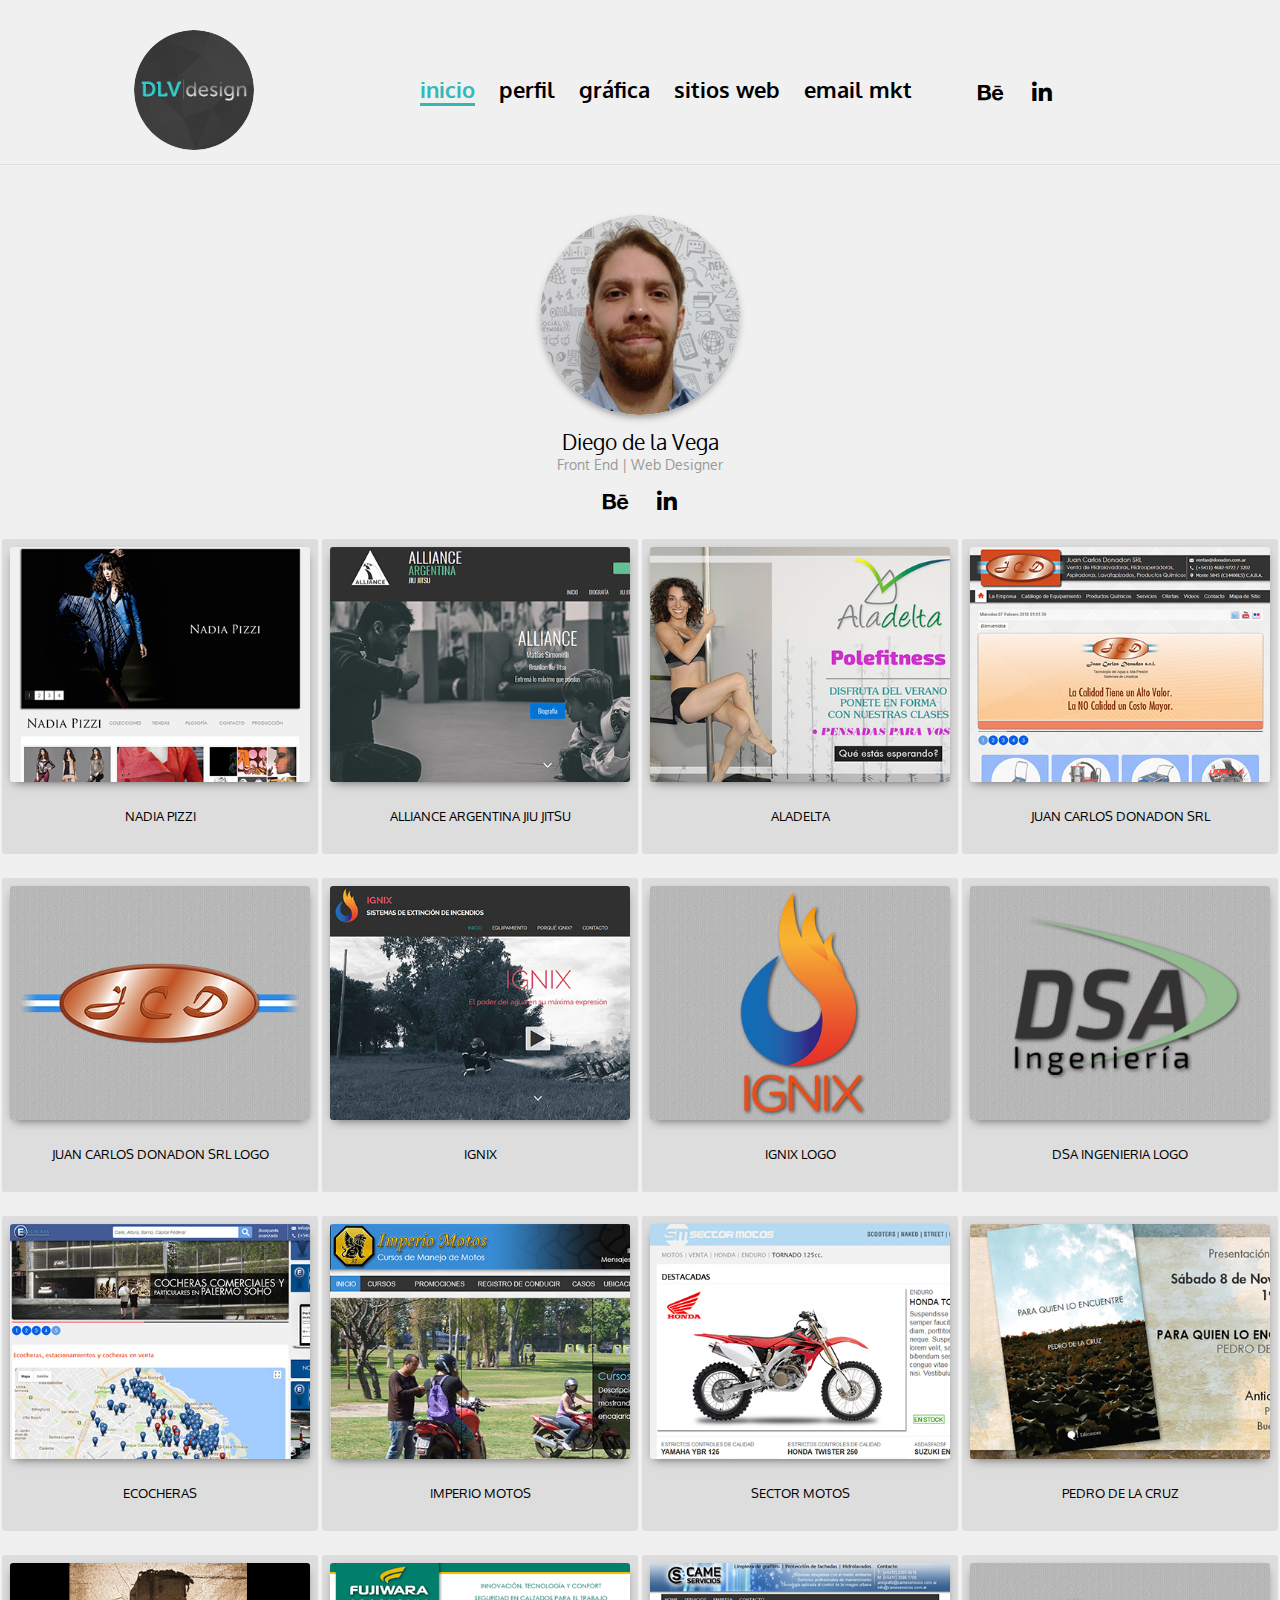
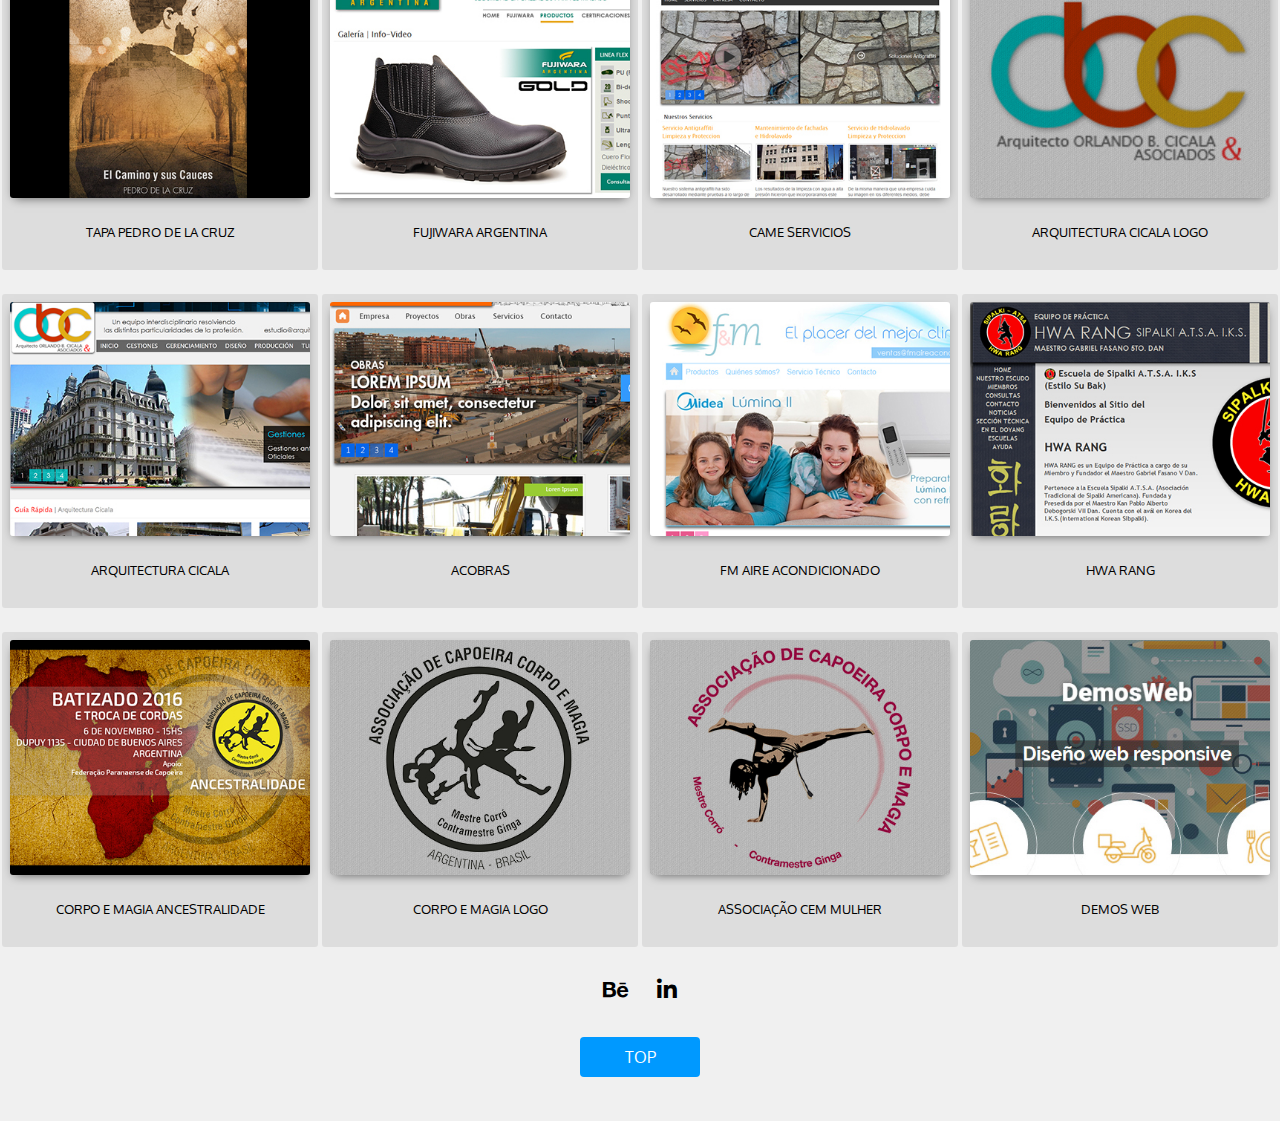
<file: index.html>
<!DOCTYPE html>
<html>
<head>
	<meta charset="UTF-8" />
	<meta http-equiv="X-UA-Compatible" content="IE=edge" />
	<meta name="viewport" content="width=device-width, initial-scale=1, maximum-scale=1, user-scalable=no" />
	<meta name="google-site-verification" content="GDj1SALpbd_qQmhDXfpN1Sfk6cKKY_yDN0EQoZZym9A" />
	<title>DLV | Design</title>
	<link href="https://fonts.googleapis.com/css?family=Open+Sans:400|Oxygen:700" rel="stylesheet" />
	<link href="https://use.fontawesome.com/releases/v5.0.6/css/all.css" rel="stylesheet" />
	<link href="css/styles.css" rel="stylesheet" type="text/css" />
</head>
<body>
<div id="top" class="main-content">
<div class="header">
	<div class="head">
		<h1>
			<a href="index.html">
				<img class="brand" src="images/dlv.design.png" alt="DLV | Design" />
			<span class="invisibilita">
			DLV | Design / Portfolio
		</span>
		</a>
		</h1>
	</div>
<div class="menu-block">
	<ul class="menu">
		<li><a class="active" href="index.html">Inicio</a></li>
		<li><a href="diego-de-la-vega-perfil.html">Perfil</a></li>
		<li><a href="dlv-grafica.html">Gr&aacute;fica</a></li>
		<li><a href="dlv-sitios-web.html">Sitios Web</a></li>
		<li><a href="dlv-email-marketing.html">Email MKT</a></li>
	</ul>
	<div class="social">
	<a href="https://www.behance.net/diegodelavegabe"><i class="fab fa-behance"></i></a>
	<a href="https://www.linkedin.com/in/diegodelavegalinkedin/"><i class="fab fa-linkedin-in"></i></a>
</div>
</div>
</div>
  <div class="profile">
    <a class="usr" href="diego-de-la-vega-perfil.html"><img class="userpic" src="images/diego-de-la-vega.jpg" alt="DLV | Design" /></a>
    <h2>Diego de la Vega</h2>
    <h3>Front End | Web Designer</h3>
    <div class="social">
	<a href="https://www.behance.net/diegodelavegabe"><i class="fab fa-behance"></i></a>
	<a href="https://www.linkedin.com/in/diegodelavegalinkedin/"><i class="fab fa-linkedin-in"></i></a>
</div>
  </div>
<div class="pics">
	<span class="pins">
		<img src="images/nadia-pizzi.jpg" alt="DLV | Design" /><br />
	</span>
	<div class="txt">
		<h2><span>Nadia Pizzi</span></h2>
		<p class="outdoor">
			<span>
				<span>Descripci&oacute;n:</span> Dise&ntilde;o y redise&ntilde;o de website, portfolio on-line de dise&ntilde;os de prendas de temporada<br />
				<span>Lenguajes:</span> php, xhtml strict, css, javascript<br />
				<span>Plataforma:</span> web, crossbrowser<br />
			</span>
			<br />
			<strong>
				# Nadia Pizzi #Fashion #Moda #Trends
			</strong>
			<br />
			<span class="vmas">
				<a href="#">
					<span>
						Ver m&aacute;s
						<i class="fas fa-link"></i></span>
				</a>
			</span>
		</p>
	</div>
</div>
<div class="pics">
	<span class="pins">
		<img src="images/alliance-argentina.jpg" alt="DLV | Design" /><br />
	</span>
	<div class="txt">
		<h2><span>Alliance Argentina Jiu Jitsu</span></h2>
		<p class="outdoor">
			<span>
				<span>Descripci&oacute;n:</span> Dise&ntilde;o de website, portfolio, gr&aacute;fica, banners<br />
				<span>Lenguajes:</span> php, html5, sass, scss, css, bootstrap4, javascript<br />
				<span>Plataforma:</span> web, crossbrowser, pdf, preview, mockups<br />
			</span>
			<br />
			<strong>
				#Alliance Argentina Jiu Jitsu #Alliance Team BJJ #Jiu Jitsu #Artes Marciales #Bootstrap #Responsive
			</strong>
			<br />
			<span class="vmas">
				<a href="#">
					<span>
						Ver m&aacute;s
						<i class="fas fa-link"></i></span>
				</a>
			</span>
		</p>
	</div>
</div>
<div class="pics">
	<span class="pins">
		<img src="images/aladelta.jpg" alt="DLV | Design" /><br />
	</span>
	<div class="txt">
		<h2><span>Aladelta</span></h2>
	</div>
</div>
<div class="pics">
	<span class="pins">
		<img src="images/jcd.jpg" alt="DLV | Design" /><br />
	</span>
	<div class="txt">
		<h2><span>Juan Carlos Donadon SRL</span></h2>
	</div>
</div>
<div class="pics">
	<span class="pins">
		<img src="images/jcd-logo.jpg" alt="DLV | Design" /><br />
	</span>
	<div class="txt">
		<h2><span>Juan Carlos Donadon SRL Logo</span></h2>
	</div>
</div>
<div class="pics">
	<span class="pins">
		<img src="images/ignix.jpg" alt="DLV | Design" /><br />
	</span>
	<div class="txt">
		<h2><span>IGNIX</span></h2>
	</div>
</div>
<div class="pics">
	<span class="pins">
		<img src="images/ignix-logo.jpg" alt="DLV | Design" /><br />
	</span>
	<div class="txt">
		<h2><span>IGNIX Logo</span></h2>
	</div>
</div>
<div class="pics">
	<span class="pins">
		<img src="images/dsa-ingenieria.jpg" alt="DLV | Design" /><br />
	</span>
	<div class="txt">
		<h2><span>DSA Ingenieria Logo</span></h2>
	</div>
</div>
<div class="pics">
	<span class="pins">
		<img src="images/ecocheras.jpg" alt="DLV | Design" /><br />
	</span>
	<div class="txt">
		<h2><span>Ecocheras</span></h2>
	</div>
</div>
<div class="pics">
	<span class="pins">
		<img src="images/imperio-motos.jpg" alt="DLV | Design" /><br />
	</span>
	<div class="txt">
		<h2><span>Imperio Motos</span></h2>
	</div>
</div>
<div class="pics">
	<span class="pins">
		<img src="images/solo-motos.jpg" alt="DLV | Design" /><br />
	</span>
	<div class="txt">
		<h2><span>Sector Motos</span></h2>
	</div>
</div>
<div class="pics">
	<span class="pins">
		<img src="images/pedro-de-la-cruz.jpg" alt="DLV | Design" /><br />
	</span>
	<div class="txt">
		<h2><span>Pedro de la Cruz</span></h2>
	</div>
</div>
<div class="pics">
	<span class="pins">
		<img src="images/tapa-pedro-de-la-cruz.jpg" alt="DLV | Design" /><br />
	</span>
	<div class="txt">
		<h2><span>Tapa Pedro de la Cruz</span></h2>
	</div>
</div>
<div class="pics">
	<span class="pins">
		<img src="images/fujiwara.jpg" alt="DLV | Design" /><br />
	</span>
	<div class="txt">
		<h2><span>Fujiwara Argentina</span></h2>
	</div>
</div>
<div class="pics">
	<span class="pins">
		<img src="images/came-servicios.jpg" alt="DLV | Design" /><br />
	</span>
	<div class="txt">
		<h2><span>CAME Servicios</span></h2>
	</div>
</div>
<div class="pics">
	<span class="pins">
		<img src="images/arquitectura-cicala-logo.jpg" alt="DLV | Design" /><br />
	</span>
	<div class="txt">
		<h2><span>Arquitectura Cicala Logo</span></h2>
	</div>
</div>
<div class="pics">
	<span class="pins">
		<img src="images/arquitectura-cicala.jpg" alt="DLV | Design" /><br />
	</span>
	<div class="txt">
		<h2><span>Arquitectura Cicala</span></h2>
	</div>
</div>
<div class="pics">
	<span class="pins">
		<img src="images/acobras.jpg" alt="DLV | Design" /><br />
	</span>
	<div class="txt">
		<h2><span>ACObras</span></h2>
	</div>
</div>
<div class="pics">
	<span class="pins">
		<img src="images/fm-aire-acondicionado.jpg" alt="DLV | Design" /><br />
	</span>
	<div class="txt">
		<h2><span>FM Aire Acondicionado</span></h2>
	</div>
</div>
<div class="pics">
	<span class="pins">
		<img src="images/hwa-rang.jpg" alt="DLV | Design" /><br />
	</span>
	<div class="txt">
		<h2><span>HWA RANG</span></h2>
	</div>
</div>
<div class="pics">
	<span class="pins">
		<img src="images/cem-ancestralidade.jpg" alt="DLV | Design" /><br />
	</span>
	<div class="txt">
		<h2><span>Corpo e Magia Ancestralidade</span></h2>
	</div>
</div>
<div class="pics">
	<span class="pins">
		<img src="images/capoeira-corpo-e-magia.jpg" alt="DLV | Design" /><br />
	</span>
	<div class="txt">
		<h2><span>Corpo e Magia Logo</span></h2>
	</div>
</div>
<div class="pics">
	<span class="pins">
		<img src="images/associacao-cem-mulher.jpg" alt="DLV | Design" /><br />
	</span>
	<div class="txt">
		<h2><span>Associa&ccedil;&atilde;o CEM Mulher</span></h2>
	</div>
</div>
<div class="pics">
	<span class="pins">
		<img src="images/demos-web.jpg" alt="DLV | Design" /><br />
	</span>
	<div class="txt">
		<h2><span>Demos Web</span></h2>
	</div>
</div>
<div class="bloque">
	<div class="social">
		<a href="https://www.behance.net/diegodelavegabe"><i class="fab fa-behance"></i></a>
		<a href="https://www.linkedin.com/in/diegodelavegalinkedin/"><i class="fab fa-linkedin-in"></i></a>
	</div>
</div>
	<div class="top">
    <a href="#top">TOP</a>
  </div>
</div>
<script type="text/javascript" src="js/jquery-3.2.1.min.js"></script>
<script>
//<![CDATA[
// Select all links with hashes
$('a[href*="#"]')
  // Remove links that don't actually link to anything
  .not('[href="#"]')
  .not('[href="#0"]')
  .click(function(event) {
    // On-page links
    if (
      location.pathname.replace(/^\//, '') == this.pathname.replace(/^\//, '')
      &&
      location.hostname == this.hostname
    ) {
      // Figure out element to scroll to
      var target = $(this.hash);
      target = target.length ? target : $('[name=' + this.hash.slice(1) + ']');
      // Does a scroll target exist?
      if (target.length) {
        // Only prevent default if animation is actually gonna happen
        event.preventDefault();
        $('html, body').animate({
          scrollTop: target.offset().top
        }, 1000, function() {
          // Callback after animation
          // Must change focus!
          var $target = $(target);
          $target.focus();
          if ($target.is(":focus")) { // Checking if the target was focused
            return false;
          } else {
            $target.attr('tabindex','-1'); // Adding tabindex for elements not focusable
            $target.focus(); // Set focus again
          };
        });
      }
    }
  });
//]]>
</script>
<!-- Global site tag (gtag.js) - Google Analytics -->
<script async src="https://www.googletagmanager.com/gtag/js?id=UA-6903110-22"></script>
<script>
	window.dataLayer = window.dataLayer || [];
	function gtag(){dataLayer.push(arguments);}
	gtag('js', new Date());

	gtag('config', 'UA-6903110-22');
</script>
<!--
-->
 <script data-prepros-origin-host="localhost" src="http://localhost:7886/__prepros-server__/prepros.js"> </script>
</body>
</html>
</file>
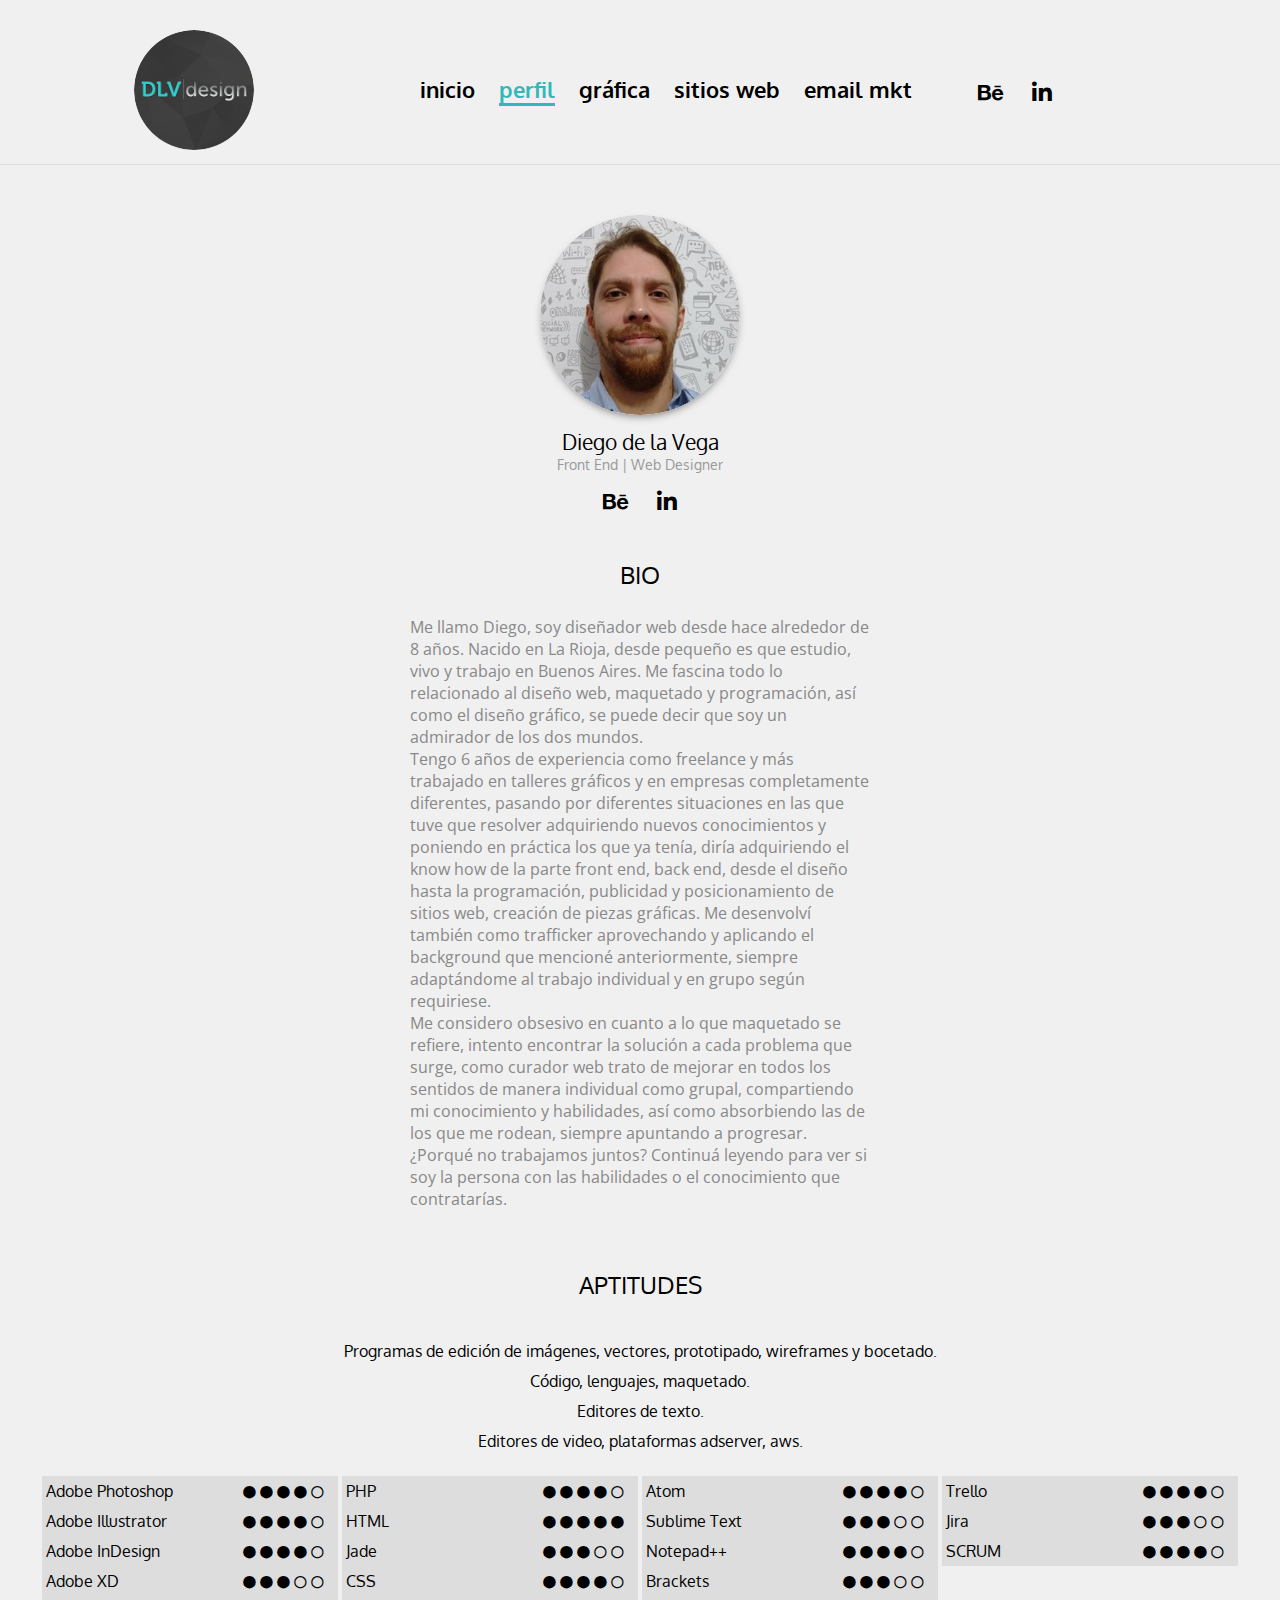
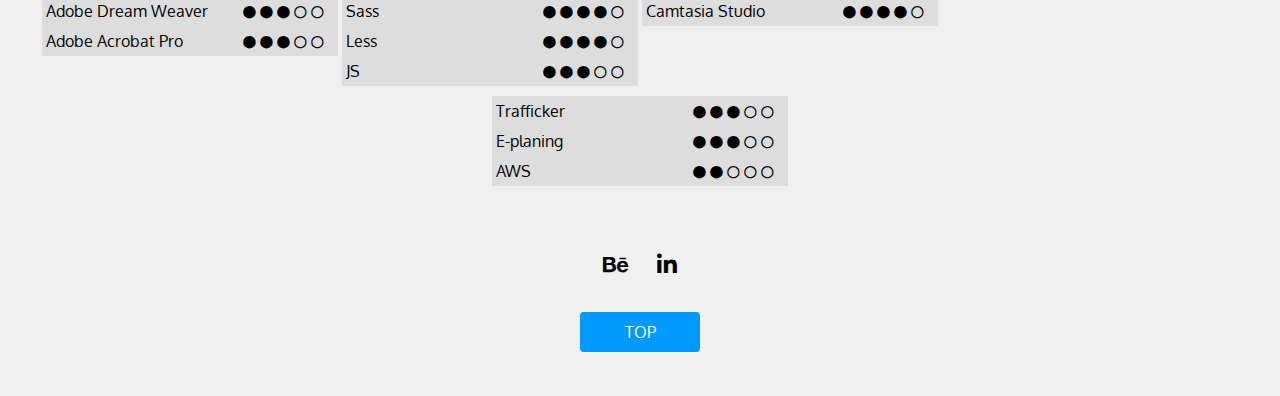
<file: diego-de-la-vega-perfil.html>
<!DOCTYPE html>
<html>
<head>
	<meta charset="UTF-8" />
	<meta http-equiv="X-UA-Compatible" content="IE=edge" />
	<meta name="viewport" content="width=device-width, initial-scale=1, maximum-scale=1, user-scalable=no" />
	<meta name="google-site-verification" content="GDj1SALpbd_qQmhDXfpN1Sfk6cKKY_yDN0EQoZZym9A" />
	<title>DLV | Design</title>
	<link href="https://fonts.googleapis.com/css?family=Open+Sans:400|Oxygen:700" rel="stylesheet" />
	<link href="https://use.fontawesome.com/releases/v5.0.6/css/all.css" rel="stylesheet" />
	<link href="css/styles.css" rel="stylesheet" type="text/css" />
</head>
<body>
  <div id="top" class="main-content">
<div class="header">
	<div class="head">
		<h1>
			<a href="index.html">
				<img class="brand" src="images/dlv.design.png" alt="DLV | Design" />
			<span class="invisibilita">
			DLV | Design / Portfolio
		</span>
		</a>
		</h1>
	</div>
<div class="menu-block">
	<ul class="menu">
		<li><a href="index.html">Inicio</a></li>
		<li><a class="active" href="diego-de-la-vega-perfil.html">Perfil</a></li>
		<li><a href="dlv-grafica.html">Gr&aacute;fica</a></li>
		<li><a href="dlv-sitios-web.html">Sitios Web</a></li>
		<li><a href="dlv-email-marketing.html">Email MKT</a></li>
	</ul>
	<div class="social">
	<a href="https://www.behance.net/diegodelavegabe"><i class="fab fa-behance"></i></a>
	<a href="https://www.linkedin.com/in/diegodelavegalinkedin/"><i class="fab fa-linkedin-in"></i></a>
</div>
</div>
</div>
  <div class="profile">
    <a class="usr" href="diego-de-la-vega-perfil.html"><img class="userpic" src="images/diego-de-la-vega.jpg" alt="DLV | Design" /></a>
    <h2>Diego de la Vega</h2>
    <h3>Front End | Web Designer</h3>
    <div class="social">
	<a href="https://www.behance.net/diegodelavegabe"><i class="fab fa-behance"></i></a>
	<a href="https://www.linkedin.com/in/diegodelavegalinkedin/"><i class="fab fa-linkedin-in"></i></a>
</div>
  </div>

<div class="cv">
	<div class="bio">
		<h2>Bio</h2>
		<p>
			Me llamo Diego, soy dise&ntilde;ador web desde hace alrededor de 8 a&ntilde;os. Nacido en La Rioja, desde peque&ntilde;o es que estudio, vivo y trabajo en Buenos Aires. Me fascina todo lo relacionado al dise&ntilde;o web, maquetado y programaci&oacute;n, as&iacute; como el dise&ntilde;o gr&aacute;fico, se puede decir que soy un admirador de los dos mundos. <br />
			Tengo 6 a&ntilde;os de experiencia como freelance y m&aacute;s trabajado en talleres gr&aacute;ficos y en  empresas completamente diferentes, pasando por diferentes situaciones en las que tuve que resolver adquiriendo nuevos conocimientos y poniendo en pr&aacute;ctica los que ya ten&iacute;a, dir&iacute;a adquiriendo el know how de la parte front end, back end, desde el dise&ntilde;o hasta la programaci&oacute;n, publicidad y posicionamiento de sitios web, creaci&oacute;n de piezas gr&aacute;ficas. Me desenvolv&iacute; tambi&eacute;n como trafficker aprovechando y aplicando el background que mencion&eacute; anteriormente, siempre adapt&aacute;ndome al trabajo individual y en grupo seg&uacute;n requiriese. <br />
			Me considero obsesivo en cuanto a lo que maquetado se refiere, intento encontrar la soluci&oacute;n a cada problema que surge, como curador web trato de mejorar en todos los sentidos de manera individual como grupal, compartiendo mi conocimiento y habilidades, as&iacute; como absorbiendo las de los que me rodean, siempre apuntando a progresar. <br />
			&iquest;Porqu&eacute; no trabajamos juntos? Continu&aacute; leyendo para ver si soy la persona con las habilidades o el conocimiento que contratar&iacute;as.
		</p>
	</div>
	<div class="apts">
		<h2>Aptitudes</h2>
		<p class="desc">
			Programas de edici&oacute;n de im&aacute;genes, vectores, prototipado, wireframes y bocetado.<br />
			C&oacute;digo, lenguajes, maquetado.<br />
			Editores de texto.<br />
			Editores de video, plataformas adserver, aws.<br />
		</p>
		<p class="apt">
			<strong>Adobe Photoshop</strong> <span><i class="fas fa-circle"></i> <i class="fas fa-circle"></i> <i class="fas fa-circle"></i> <i class="fas fa-circle"></i> <i class="far fa-circle"></i></span>	<br />
			<strong>Adobe Illustrator</strong> <span><i class="fas fa-circle"></i> <i class="fas fa-circle"></i> <i class="fas fa-circle"></i> <i class="fas fa-circle"></i> <i class="far fa-circle"></i></span>	<br />
			<strong>Adobe InDesign</strong> <span><i class="fas fa-circle"></i> <i class="fas fa-circle"></i> <i class="fas fa-circle"></i> <i class="fas fa-circle"></i> <i class="far fa-circle"></i></span> <br />
			<strong>Adobe XD</strong> <span><i class="fas fa-circle"></i> <i class="fas fa-circle"></i> <i class="fas fa-circle"></i> <i class="far fa-circle"></i> <i class="far fa-circle"></i></span> <br />
			<strong>Adobe Dream Weaver</strong> <span><i class="fas fa-circle"></i> <i class="fas fa-circle"></i> <i class="fas fa-circle"></i> <i class="far fa-circle"></i> <i class="far fa-circle"></i></span> <br />
			<strong>Adobe Acrobat Pro</strong> <span><i class="fas fa-circle"></i> <i class="fas fa-circle"></i> <i class="fas fa-circle"></i> <i class="far fa-circle"></i> <i class="far fa-circle"></i></span> <br />
		</p>
		<p class="apt">
			<strong>PHP</strong> <span><i class="fas fa-circle"></i> <i class="fas fa-circle"></i> <i class="fas fa-circle"></i> <i class="fas fa-circle"></i> <i class="far fa-circle"></i></span>	<br />
			<strong>HTML</strong> <span><i class="fas fa-circle"></i> <i class="fas fa-circle"></i> <i class="fas fa-circle"></i> <i class="fas fa-circle"></i> <i class="fas fa-circle"></i></span>	<br />
			<strong>Jade</strong> <span><i class="fas fa-circle"></i> <i class="fas fa-circle"></i> <i class="fas fa-circle"></i> <i class="far fa-circle"></i> <i class="far fa-circle"></i></span> <br />
			<strong>CSS</strong> <span><i class="fas fa-circle"></i> <i class="fas fa-circle"></i> <i class="fas fa-circle"></i> <i class="fas fa-circle"></i> <i class="far fa-circle"></i></span> <br />
			<strong>Sass</strong> <span><i class="fas fa-circle"></i> <i class="fas fa-circle"></i> <i class="fas fa-circle"></i> <i class="fas fa-circle"></i> <i class="far fa-circle"></i></span> <br />
			<strong>Less</strong> <span><i class="fas fa-circle"></i> <i class="fas fa-circle"></i> <i class="fas fa-circle"></i> <i class="fas fa-circle"></i> <i class="far fa-circle"></i></span> <br />
			<strong>JS</strong> <span><i class="fas fa-circle"></i> <i class="fas fa-circle"></i> <i class="fas fa-circle"></i> <i class="far fa-circle"></i> <i class="far fa-circle"></i></span> <br />
		</p>
		<p class="apt">
			<strong>Atom</strong> <span><i class="fas fa-circle"></i> <i class="fas fa-circle"></i> <i class="fas fa-circle"></i> <i class="fas fa-circle"></i> <i class="far fa-circle"></i></span>	<br />
			<strong>Sublime Text</strong> <span><i class="fas fa-circle"></i> <i class="fas fa-circle"></i> <i class="fas fa-circle"></i> <i class="far fa-circle"></i> <i class="far fa-circle"></i></span>	<br />
			<strong>Notepad++</strong> <span><i class="fas fa-circle"></i> <i class="fas fa-circle"></i> <i class="fas fa-circle"></i> <i class="fas fa-circle"></i> <i class="far fa-circle"></i></span> <br />
			<strong>Brackets</strong> <span><i class="fas fa-circle"></i> <i class="fas fa-circle"></i> <i class="fas fa-circle"></i> <i class="far fa-circle"></i> <i class="far fa-circle"></i></span> <br />
			<strong>Camtasia Studio</strong> <span><i class="fas fa-circle"></i> <i class="fas fa-circle"></i> <i class="fas fa-circle"></i> <i class="fas fa-circle"></i> <i class="far fa-circle"></i></span>	<br />
		</p>
		<p class="apt">
			<strong>Trello</strong> <span><i class="fas fa-circle"></i> <i class="fas fa-circle"></i> <i class="fas fa-circle"></i> <i class="fas fa-circle"></i> <i class="far fa-circle"></i></span>	<br />
			<strong>Jira</strong> <span><i class="fas fa-circle"></i> <i class="fas fa-circle"></i> <i class="fas fa-circle"></i> <i class="far fa-circle"></i> <i class="far fa-circle"></i></span>	<br />
			<strong>SCRUM</strong> <span><i class="fas fa-circle"></i> <i class="fas fa-circle"></i> <i class="fas fa-circle"></i> <i class="fas fa-circle"></i> <i class="far fa-circle"></i></span>	<br />
		</p>
		<p class="apt">
			<strong>Trafficker</strong> <span><i class="fas fa-circle"></i> <i class="fas fa-circle"></i> <i class="fas fa-circle"></i> <i class="far fa-circle"></i> <i class="far fa-circle"></i></span>	<br />
			<strong>E-planing</strong> <span><i class="fas fa-circle"></i> <i class="fas fa-circle"></i> <i class="fas fa-circle"></i> <i class="far fa-circle"></i> <i class="far fa-circle"></i></span>	<br />
			<strong>AWS</strong> <span><i class="fas fa-circle"></i> <i class="fas fa-circle"></i> <i class="far fa-circle"></i> <i class="far fa-circle"></i> <i class="far fa-circle"></i></span>	<br />
		</p>
	</div>
</div>
<div class="social">
	<a href="https://www.behance.net/diegodelavegabe"><i class="fab fa-behance"></i></a>
	<a href="https://www.linkedin.com/in/diegodelavegalinkedin/"><i class="fab fa-linkedin-in"></i></a>
</div>
	<div class="top">
    <a href="#top">TOP</a>
  </div>
</div>
<script type="text/javascript" src="js/jquery-3.2.1.min.js"></script>
<script>
//<![CDATA[
// Select all links with hashes
$('a[href*="#"]')
  // Remove links that don't actually link to anything
  .not('[href="#"]')
  .not('[href="#0"]')
  .click(function(event) {
    // On-page links
    if (
      location.pathname.replace(/^\//, '') == this.pathname.replace(/^\//, '')
      &&
      location.hostname == this.hostname
    ) {
      // Figure out element to scroll to
      var target = $(this.hash);
      target = target.length ? target : $('[name=' + this.hash.slice(1) + ']');
      // Does a scroll target exist?
      if (target.length) {
        // Only prevent default if animation is actually gonna happen
        event.preventDefault();
        $('html, body').animate({
          scrollTop: target.offset().top
        }, 1000, function() {
          // Callback after animation
          // Must change focus!
          var $target = $(target);
          $target.focus();
          if ($target.is(":focus")) { // Checking if the target was focused
            return false;
          } else {
            $target.attr('tabindex','-1'); // Adding tabindex for elements not focusable
            $target.focus(); // Set focus again
          };
        });
      }
    }
  });
//]]>
</script>
<!-- Global site tag (gtag.js) - Google Analytics -->
<script async src="https://www.googletagmanager.com/gtag/js?id=UA-6903110-22"></script>
<script>
	window.dataLayer = window.dataLayer || [];
	function gtag(){dataLayer.push(arguments);}
	gtag('js', new Date());

	gtag('config', 'UA-6903110-22');
</script>
<!--
-->
 <script data-prepros-origin-host="localhost" src="http://localhost:7886/__prepros-server__/prepros.js"> </script>
</body>
</html>
</file>
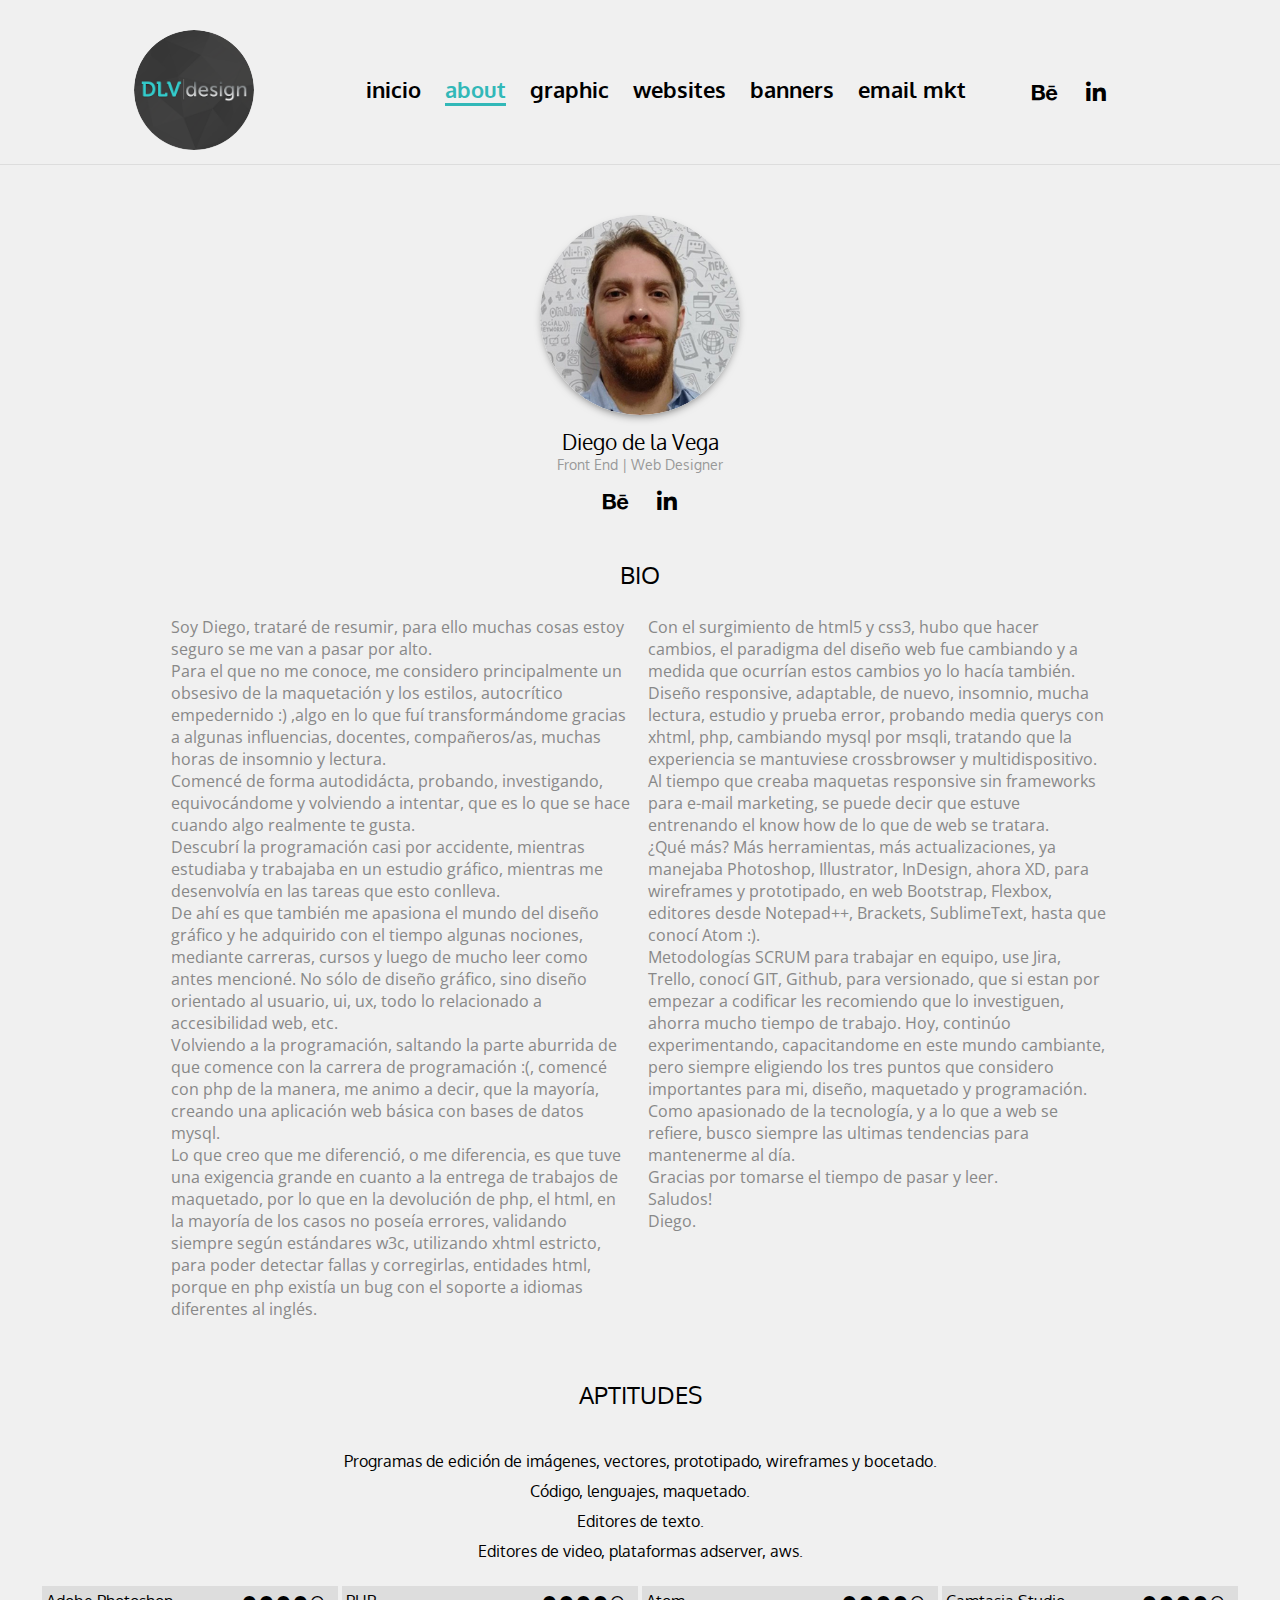
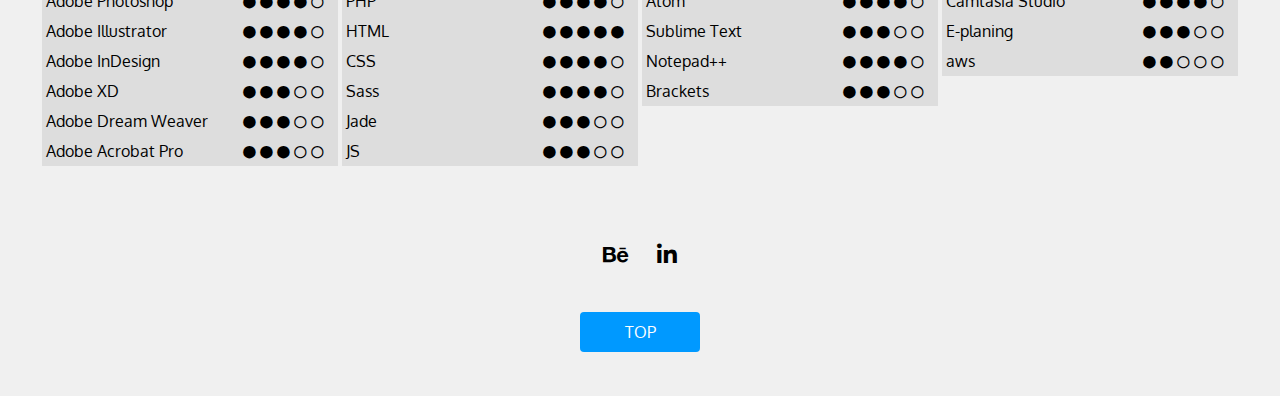
<file: diego-de-la-vega-profile.html>
<!DOCTYPE html>
<html>
<head>
	<meta charset="UTF-8" />
	<meta http-equiv="X-UA-Compatible" content="IE=edge" />
	<meta name="viewport" content="width=device-width, initial-scale=1, maximum-scale=1, user-scalable=no" />
	<meta name="google-site-verification" content="GDj1SALpbd_qQmhDXfpN1Sfk6cKKY_yDN0EQoZZym9A" />
	<title>DLV | Design</title>
	<link href="https://fonts.googleapis.com/css?family=Open+Sans:400|Oxygen:700" rel="stylesheet" />
	<link href="https://use.fontawesome.com/releases/v5.0.6/css/all.css" rel="stylesheet" />
	<link href="css/styles.css" rel="stylesheet" type="text/css" />
</head>
<body>
  <div id="top" class="main-content">
<div class="header">
	<div class="head">
		<h1>
			<a href="index.html">
				<img class="brand" src="images/dlv.design.png" alt="DLV | Design" />
			<span class="invisibilita">
			DLV | Design / Portfolio
		</span>
		</a>
		</h1>
	</div>
<div class="menu-block">
	<ul class="menu">
		<li><a href="index.html">Inicio</a></li>
		<li><a class="active" href="diego-de-la-vega-profile.html">About</a></li>
		<li><a href="graphics.html">Graphic</a></li>
		<li><a href="#">Websites</a></li>
		<li><a href="#">Banners</a></li>
		<li><a href="email-marketing.html">Email MKT</a></li>
	</ul>
	<div class="social">
	<a href="https://www.behance.net/diegodelavegabe"><i class="fab fa-behance"></i></a>
	<a href="https://www.linkedin.com/in/diegodelavegalinkedin/"><i class="fab fa-linkedin-in"></i></a>
</div>
</div>
</div>
  <div class="profile">
    <a class="usr" href="diego-de-la-vega-profile.html"><img class="userpic" src="images/diego-de-la-vega.jpg" alt="DLV | Design" /></a>
    <h2>Diego de la Vega</h2>
    <h3>Front End | Web Designer</h3>
    <div class="social">
	<a href="https://www.behance.net/diegodelavegabe"><i class="fab fa-behance"></i></a>
	<a href="https://www.linkedin.com/in/diegodelavegalinkedin/"><i class="fab fa-linkedin-in"></i></a>
</div>
  </div>
<div class="cv">
	<div class="bio">
		<h2>Bio</h2>
		<p>
			Soy Diego, tratar&eacute; de resumir, para ello muchas cosas estoy seguro se me van a pasar por alto. <br />
			Para el que no me conoce, me considero principalmente un obsesivo de la maquetaci&oacute;n y los estilos, autocr&iacute;tico empedernido :) ,algo en lo que fu&iacute; transform&aacute;ndome gracias a algunas influencias, docentes, compa&ntilde;eros/as, muchas horas de insomnio y lectura. <br />
			Comenc&eacute; de forma autodid&aacute;cta, probando, investigando, equivoc&aacute;ndome y volviendo a intentar, que es lo que se hace cuando algo realmente te gusta. <br />
			Descubr&iacute; la programaci&oacute;n casi por accidente, mientras estudiaba y trabajaba en un estudio gr&aacute;fico, mientras me desenvolv&iacute;a en las tareas que esto conlleva. <br />
			De ah&iacute; es que tambi&eacute;n me apasiona el mundo del dise&ntilde;o gr&aacute;fico y he adquirido con el tiempo algunas nociones, mediante carreras, cursos y luego de mucho leer como antes mencion&eacute;.
			No s&oacute;lo de dise&ntilde;o gr&aacute;fico, sino dise&ntilde;o orientado al usuario, ui, ux, todo lo relacionado a accesibilidad web, etc. <br />
			Volviendo a la programaci&oacute;n, saltando la parte aburrida de que comence con la carrera de programaci&oacute;n :(, comenc&eacute; con php de la manera, me animo a decir, que la mayor&iacute;a, creando una aplicaci&oacute;n web b&aacute;sica con bases de datos mysql. <br />
			Lo que creo que me diferenci&oacute;, o me diferencia, es que tuve una exigencia grande en cuanto a la entrega de trabajos de maquetado, por lo que en la devoluci&oacute;n de php, el html, en la mayor&iacute;a de los casos no pose&iacute;a errores, validando siempre seg&uacute;n est&aacute;ndares w3c, utilizando xhtml estricto, para poder detectar fallas y corregirlas, entidades html, porque en php exist&iacute;a un bug con el soporte a idiomas diferentes al ingl&eacute;s. <br />
		</p>
		<p>
			Con el surgimiento de html5 y css3, hubo que hacer cambios, el paradigma del dise&ntilde;o web fue cambiando y a medida que ocurr&iacute;an estos cambios yo lo hac&iacute;a tambi&eacute;n. <br />
			Dise&ntilde;o responsive, adaptable, de nuevo, insomnio, mucha lectura, estudio y prueba error, probando media querys con xhtml, php, cambiando mysql por msqli, tratando que la experiencia se mantuviese crossbrowser y multidispositivo. <br />
			Al tiempo que creaba maquetas responsive sin frameworks para e-mail marketing, se puede decir que estuve entrenando el know how de lo que de web se tratara. <br />
			&iquest;Qu&eacute; m&aacute;s? M&aacute;s herramientas, m&aacute;s actualizaciones, ya manejaba Photoshop, Illustrator, InDesign, ahora XD, para wireframes y prototipado, en web Bootstrap, Flexbox, editores desde Notepad++, Brackets, SublimeText, hasta que conoc&iacute; Atom :). <br />
			Metodolog&iacute;as SCRUM para trabajar en equipo, use Jira, Trello, conoc&iacute; GIT, Github, para versionado, que si estan por empezar a codificar les recomiendo que lo investiguen, ahorra mucho tiempo de trabajo.
			Hoy, contin&uacute;o experimentando, capacitandome en este mundo cambiante, pero siempre eligiendo los tres puntos que considero importantes para mi, dise&ntilde;o, maquetado y programaci&oacute;n. <br />
			Como apasionado de la tecnolog&iacute;a, y a lo que a web se refiere, busco siempre las ultimas tendencias para mantenerme al d&iacute;a. <br />
			Gracias por tomarse el tiempo de pasar y leer. <br />
			Saludos! <br />
			Diego.
		</p>
	</div>
	<div class="apts">
		<h2>Aptitudes</h2>
		<p class="desc">
			Programas de edici&oacute;n de im&aacute;genes, vectores, prototipado, wireframes y bocetado.<br />
			C&oacute;digo, lenguajes, maquetado.<br />
			Editores de texto.<br />
			Editores de video, plataformas adserver, aws.<br />
		</p>
		<p class="apt">
			<strong>Adobe Photoshop</strong> <span><i class="fas fa-circle"></i> <i class="fas fa-circle"></i> <i class="fas fa-circle"></i> <i class="fas fa-circle"></i> <i class="far fa-circle"></i></span>	<br />
			<strong>Adobe Illustrator</strong> <span><i class="fas fa-circle"></i> <i class="fas fa-circle"></i> <i class="fas fa-circle"></i> <i class="fas fa-circle"></i> <i class="far fa-circle"></i></span>	<br />
			<strong>Adobe InDesign</strong> <span><i class="fas fa-circle"></i> <i class="fas fa-circle"></i> <i class="fas fa-circle"></i> <i class="fas fa-circle"></i> <i class="far fa-circle"></i></span> <br />
			<strong>Adobe XD</strong> <span><i class="fas fa-circle"></i> <i class="fas fa-circle"></i> <i class="fas fa-circle"></i> <i class="far fa-circle"></i> <i class="far fa-circle"></i></span> <br />
			<strong>Adobe Dream Weaver</strong> <span><i class="fas fa-circle"></i> <i class="fas fa-circle"></i> <i class="fas fa-circle"></i> <i class="far fa-circle"></i> <i class="far fa-circle"></i></span> <br />
			<strong>Adobe Acrobat Pro</strong> <span><i class="fas fa-circle"></i> <i class="fas fa-circle"></i> <i class="fas fa-circle"></i> <i class="far fa-circle"></i> <i class="far fa-circle"></i></span> <br />
		</p>
		<p class="apt">
			<strong>PHP</strong> <span><i class="fas fa-circle"></i> <i class="fas fa-circle"></i> <i class="fas fa-circle"></i> <i class="fas fa-circle"></i> <i class="far fa-circle"></i></span>	<br />
			<strong>HTML</strong> <span><i class="fas fa-circle"></i> <i class="fas fa-circle"></i> <i class="fas fa-circle"></i> <i class="fas fa-circle"></i> <i class="fas fa-circle"></i></span>	<br />
			<strong>CSS</strong> <span><i class="fas fa-circle"></i> <i class="fas fa-circle"></i> <i class="fas fa-circle"></i> <i class="fas fa-circle"></i> <i class="far fa-circle"></i></span> <br />
			<strong>Sass</strong> <span><i class="fas fa-circle"></i> <i class="fas fa-circle"></i> <i class="fas fa-circle"></i> <i class="fas fa-circle"></i> <i class="far fa-circle"></i></span> <br />
			<strong>Jade</strong> <span><i class="fas fa-circle"></i> <i class="fas fa-circle"></i> <i class="fas fa-circle"></i> <i class="far fa-circle"></i> <i class="far fa-circle"></i></span> <br />
			<strong>JS</strong> <span><i class="fas fa-circle"></i> <i class="fas fa-circle"></i> <i class="fas fa-circle"></i> <i class="far fa-circle"></i> <i class="far fa-circle"></i></span> <br />
		</p>
		<p class="apt">
			<strong>Atom</strong> <span><i class="fas fa-circle"></i> <i class="fas fa-circle"></i> <i class="fas fa-circle"></i> <i class="fas fa-circle"></i> <i class="far fa-circle"></i></span>	<br />
			<strong>Sublime Text</strong> <span><i class="fas fa-circle"></i> <i class="fas fa-circle"></i> <i class="fas fa-circle"></i> <i class="far fa-circle"></i> <i class="far fa-circle"></i></span>	<br />
			<strong>Notepad++</strong> <span><i class="fas fa-circle"></i> <i class="fas fa-circle"></i> <i class="fas fa-circle"></i> <i class="fas fa-circle"></i> <i class="far fa-circle"></i></span> <br />
			<strong>Brackets</strong> <span><i class="fas fa-circle"></i> <i class="fas fa-circle"></i> <i class="fas fa-circle"></i> <i class="far fa-circle"></i> <i class="far fa-circle"></i></span> <br />
		</p>
		<p class="apt">
			<strong>Camtasia Studio</strong> <span><i class="fas fa-circle"></i> <i class="fas fa-circle"></i> <i class="fas fa-circle"></i> <i class="fas fa-circle"></i> <i class="far fa-circle"></i></span>	<br />
			<strong>E-planing</strong> <span><i class="fas fa-circle"></i> <i class="fas fa-circle"></i> <i class="fas fa-circle"></i> <i class="far fa-circle"></i> <i class="far fa-circle"></i></span>	<br />
			<strong>aws</strong> <span><i class="fas fa-circle"></i> <i class="fas fa-circle"></i> <i class="far fa-circle"></i> <i class="far fa-circle"></i> <i class="far fa-circle"></i></span>	<br />
		</p>
	</div>

<div class="profile">
<div class="social">
	<a href="https://www.behance.net/diegodelavegabe"><i class="fab fa-behance"></i></a>
	<a href="https://www.linkedin.com/in/diegodelavegalinkedin/"><i class="fab fa-linkedin-in"></i></a>
</div>
</div>
</div>

	<div class="top">
    <a href="#top">TOP</a>
  </div>

</div>
<script type="text/javascript" src="js/jquery-3.2.1.min.js"></script>
<script>
//<![CDATA[
// Select all links with hashes
$('a[href*="#"]')
  // Remove links that don't actually link to anything
  .not('[href="#"]')
  .not('[href="#0"]')
  .click(function(event) {
    // On-page links
    if (
      location.pathname.replace(/^\//, '') == this.pathname.replace(/^\//, '')
      &&
      location.hostname == this.hostname
    ) {
      // Figure out element to scroll to
      var target = $(this.hash);
      target = target.length ? target : $('[name=' + this.hash.slice(1) + ']');
      // Does a scroll target exist?
      if (target.length) {
        // Only prevent default if animation is actually gonna happen
        event.preventDefault();
        $('html, body').animate({
          scrollTop: target.offset().top
        }, 1000, function() {
          // Callback after animation
          // Must change focus!
          var $target = $(target);
          $target.focus();
          if ($target.is(":focus")) { // Checking if the target was focused
            return false;
          } else {
            $target.attr('tabindex','-1'); // Adding tabindex for elements not focusable
            $target.focus(); // Set focus again
          };
        });
      }
    }
  });
//]]>
</script>
<!-- Global site tag (gtag.js) - Google Analytics -->
<!--
<script async src="https://www.googletagmanager.com/gtag/js?id=UA-6903110-22"></script>
<script>
	window.dataLayer = window.dataLayer || [];
	function gtag(){dataLayer.push(arguments);}
	gtag('js', new Date());

	gtag('config', 'UA-6903110-22');
</script>
-->
 <script data-prepros-origin-host="localhost" src="http://localhost:7886/__prepros-server__/prepros.js"> </script>
</body>
</html>
</file>
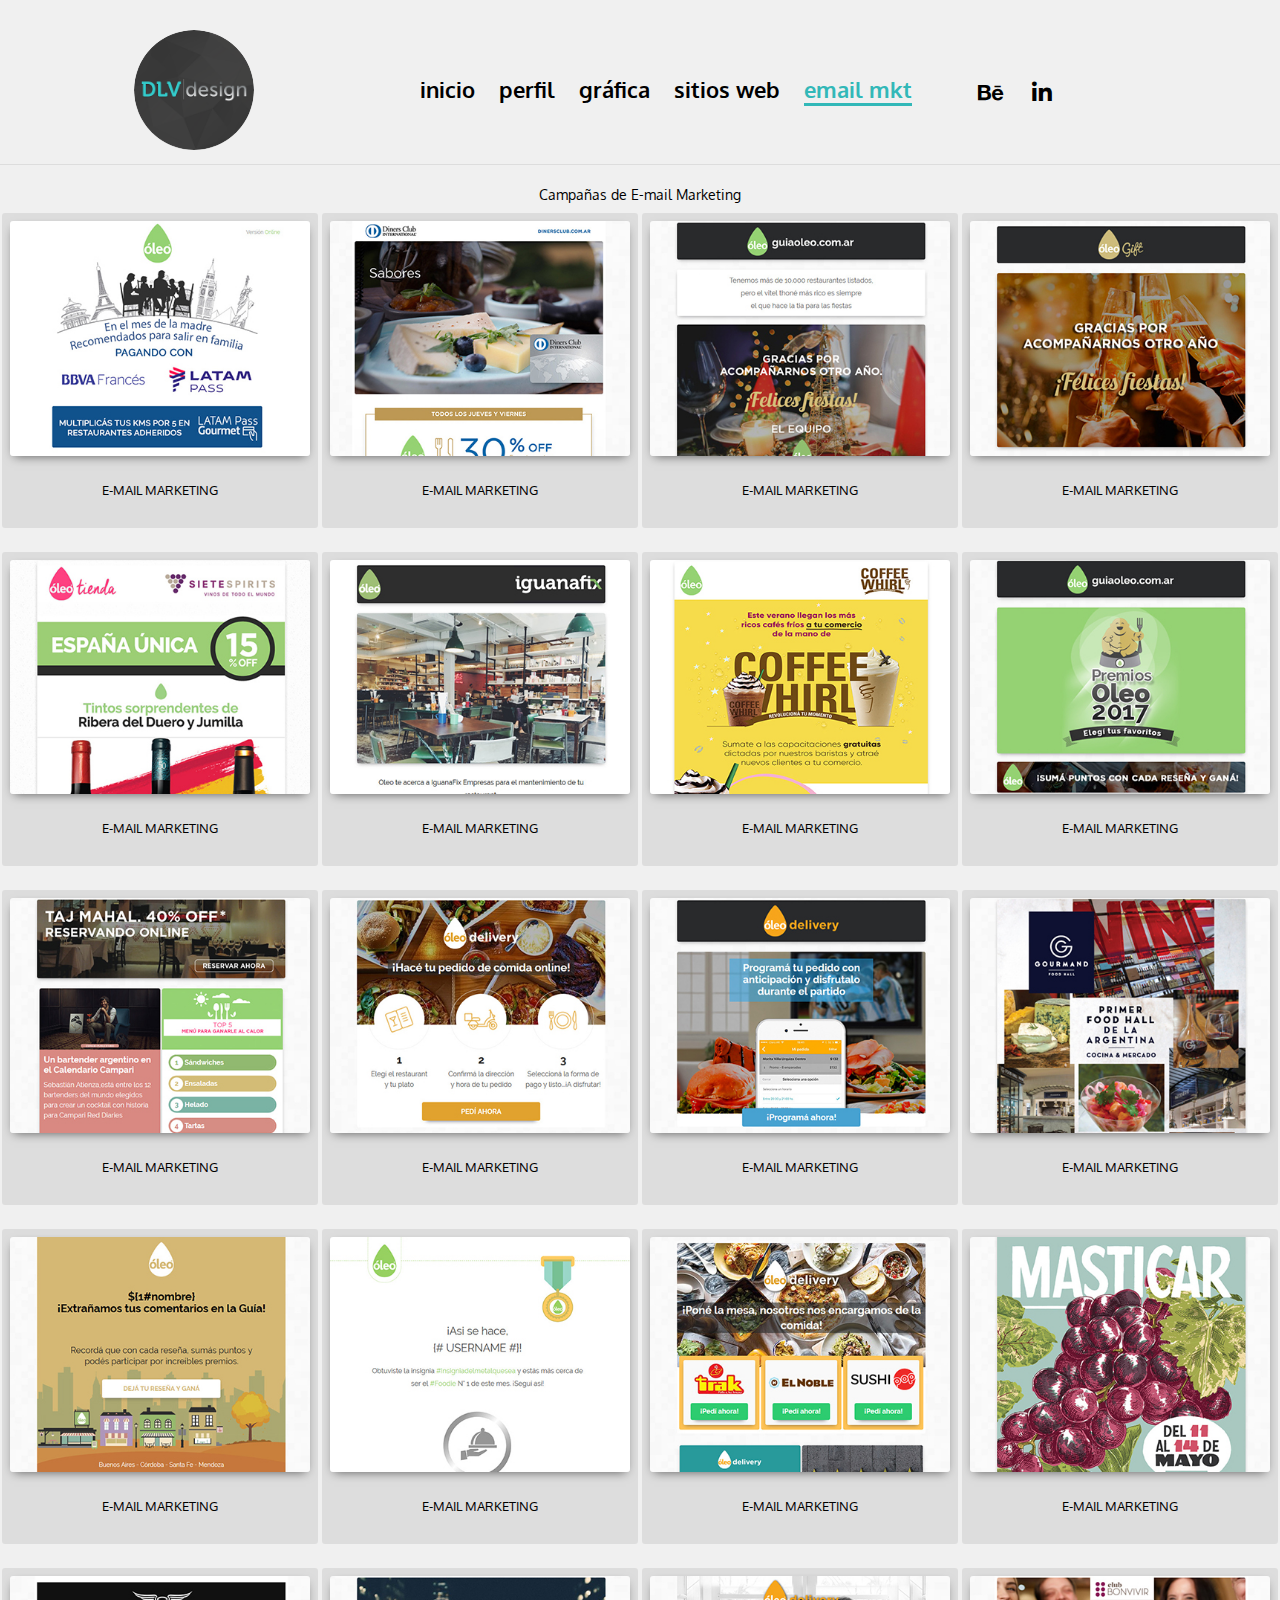
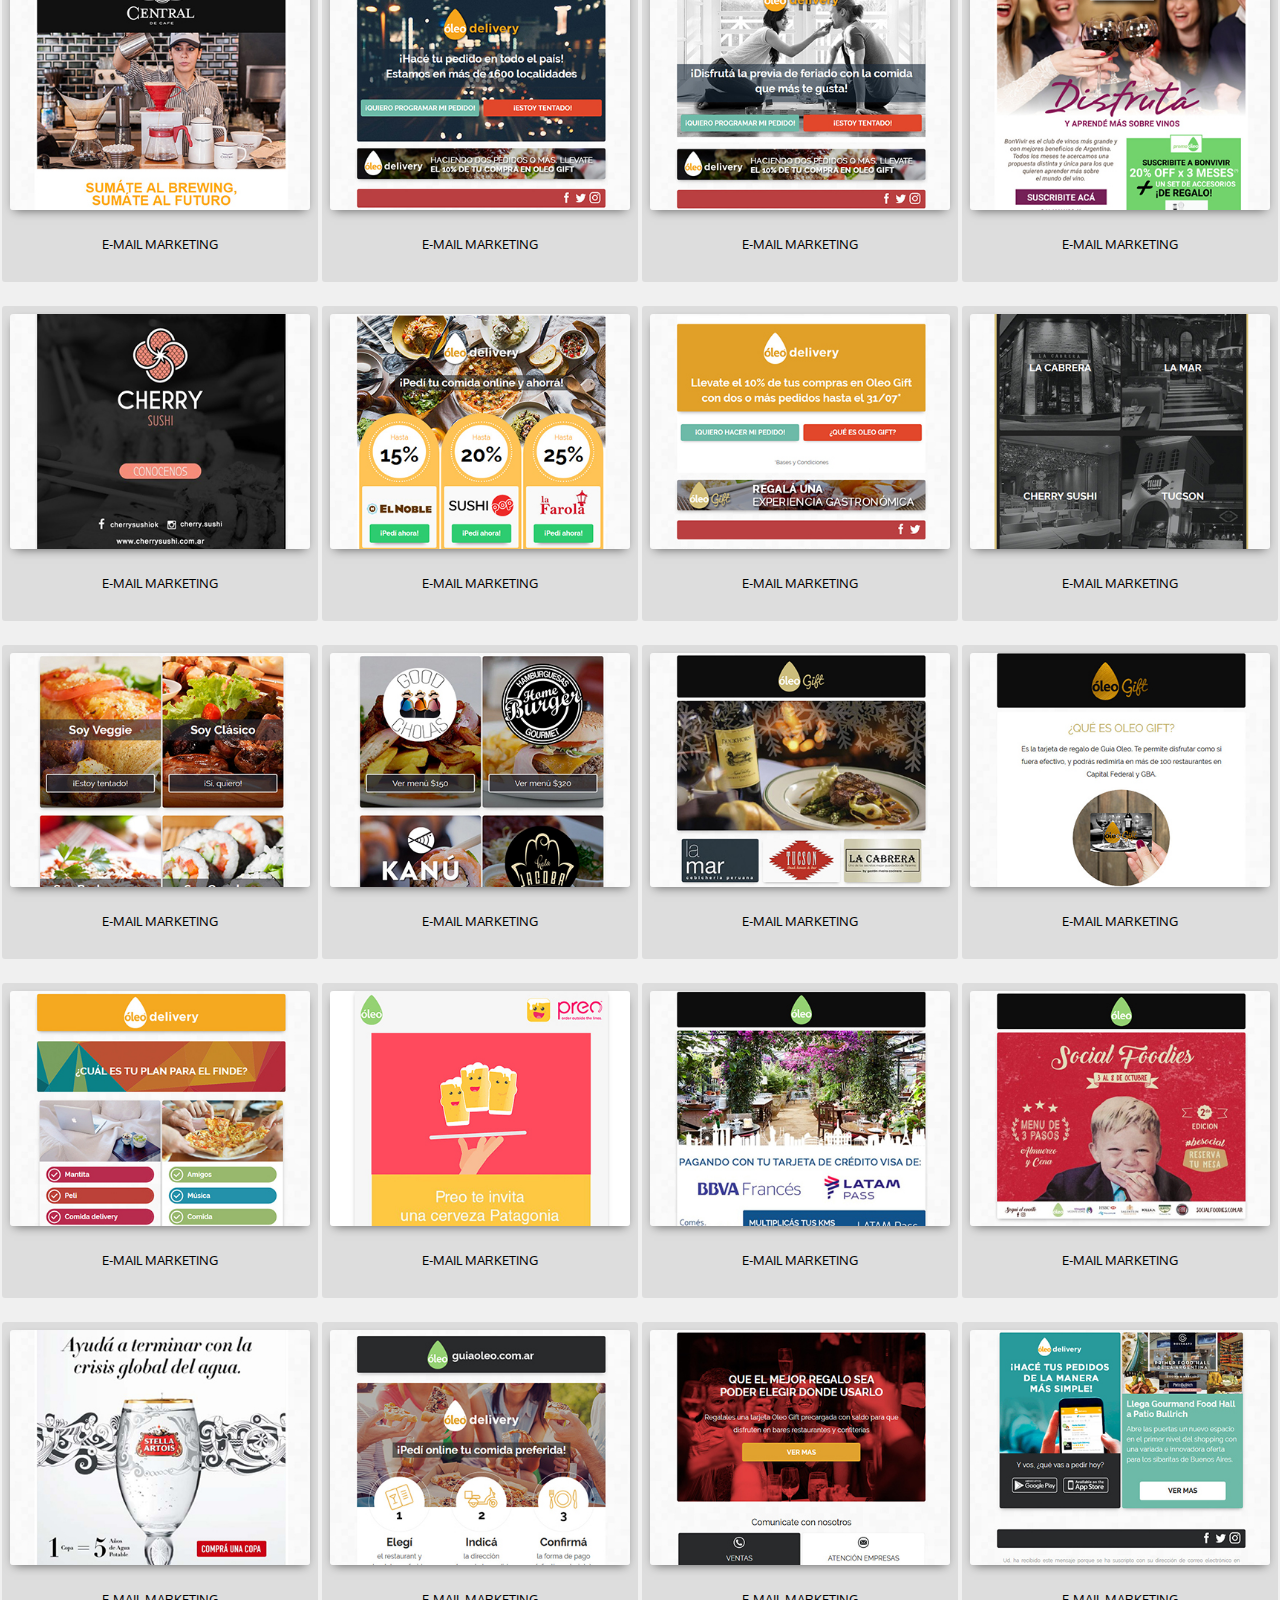
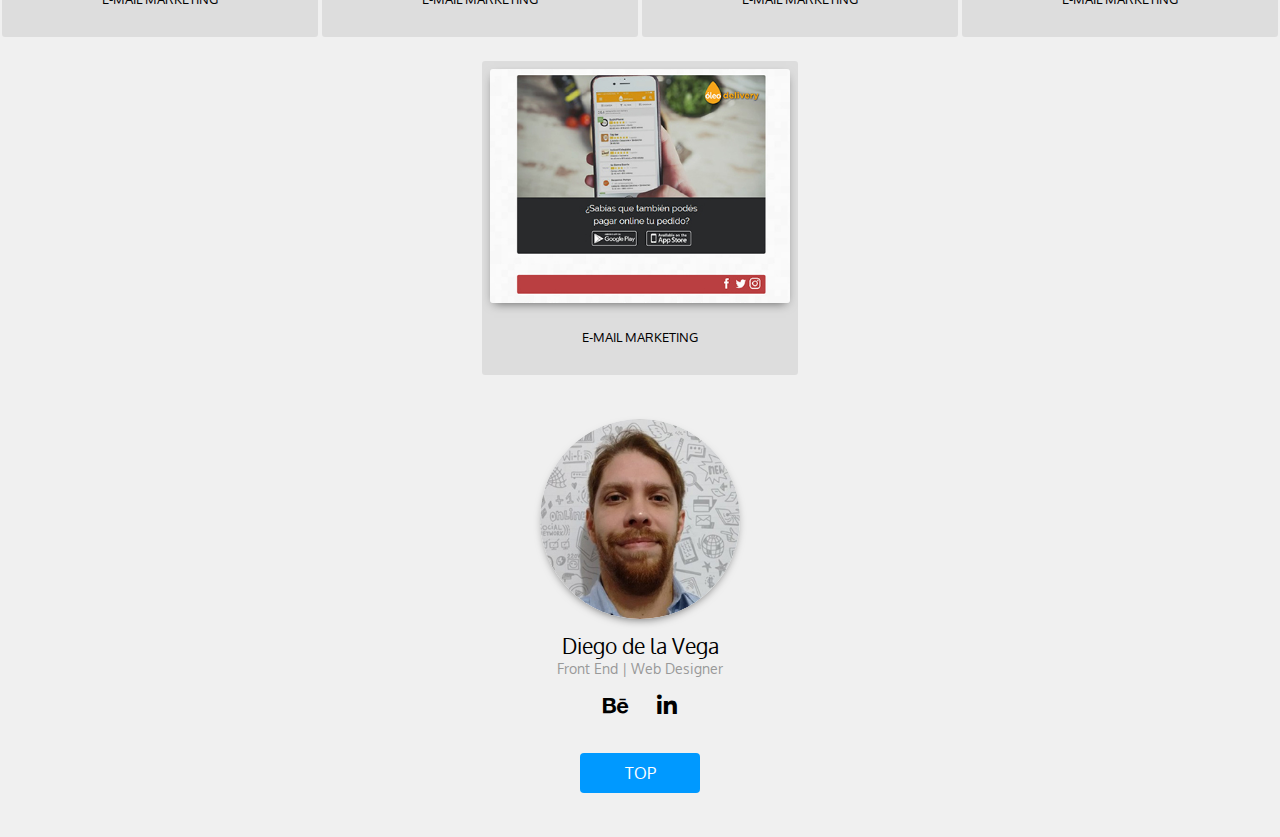
<file: dlv-email-marketing.html>
<!DOCTYPE html>
<html>
<head>
	<meta charset="UTF-8" />
	<meta http-equiv="X-UA-Compatible" content="IE=edge" />
	<meta name="viewport" content="width=device-width, initial-scale=1, maximum-scale=1, user-scalable=no" />
	<meta name="google-site-verification" content="GDj1SALpbd_qQmhDXfpN1Sfk6cKKY_yDN0EQoZZym9A" />
	<title>DLV | Design</title>
	<link href="https://fonts.googleapis.com/css?family=Open+Sans:400|Oxygen:700" rel="stylesheet" />
	<link href="https://use.fontawesome.com/releases/v5.0.6/css/all.css" rel="stylesheet" />
	<link href="css/styles.css" rel="stylesheet" type="text/css" />
</head>
<body>
<div id="top" class="main-content">
<div class="header">
	<div class="head">
		<h1>
			<a href="index.html">
				<img class="brand" src="images/dlv.design.png" alt="DLV | Design" />
			<span class="invisibilita">
			DLV | Design / Portfolio
		</span>
		</a>
		</h1>
	</div>
<div class="menu-block">
	<ul class="menu">
		<li><a href="index.html">Inicio</a></li>
		<li><a href="diego-de-la-vega-perfil.html">Perfil</a></li>
		<li><a href="dlv-grafica.html">Gr&aacute;fica</a></li>
		<li><a href="dlv-sitios-web.html">Sitios Web</a></li>
		<li><a class="active" href="dlv-email-marketing.html">Email MKT</a></li>
	</ul>
	<div class="social">
	<a href="https://www.behance.net/diegodelavegabe"><i class="fab fa-behance"></i></a>
	<a href="https://www.linkedin.com/in/diegodelavegalinkedin/"><i class="fab fa-linkedin-in"></i></a>
</div>
</div>
</div>
<h2>Campañas de E-mail Marketing</h2>
<div class="pics">
	<span class="pins">
		<img src="images/email-marketing/email-mkt-01.jpg" alt="DLV | Design" /><br />
	</span>
	<div class="txt">
		<h2><span>e-mail marketing</span></h2>
	</div>
</div>
<div class="pics">
	<span class="pins">
		<img src="images/email-marketing/email-mkt-02.jpg" alt="DLV | Design" /><br />
	</span>
	<div class="txt">
		<h2><span>e-mail marketing</span></h2>
	</div>
</div>
<div class="pics">
	<span class="pins">
		<img src="images/email-marketing/email-mkt-03.jpg" alt="DLV | Design" /><br />
	</span>
	<div class="txt">
		<h2><span>e-mail marketing</span></h2>
	</div>
</div>
<div class="pics">
	<span class="pins">
		<img src="images/email-marketing/email-mkt-04.jpg" alt="DLV | Design" /><br />
	</span>
	<div class="txt">
		<h2><span>e-mail marketing</span></h2>
	</div>
</div>
<div class="pics">
	<span class="pins">
		<img src="images/email-marketing/email-mkt-05.jpg" alt="DLV | Design" /><br />
	</span>
	<div class="txt">
		<h2><span>e-mail marketing</span></h2>
	</div>
</div>
<div class="pics">
	<span class="pins">
		<img src="images/email-marketing/email-mkt-06.jpg" alt="DLV | Design" /><br />
	</span>
	<div class="txt">
		<h2><span>e-mail marketing</span></h2>
	</div>
</div>
<div class="pics">
	<span class="pins">
		<img src="images/email-marketing/email-mkt-07.jpg" alt="DLV | Design" /><br />
	</span>
	<div class="txt">
		<h2><span>e-mail marketing</span></h2>
	</div>
</div>
<div class="pics">
	<span class="pins">
		<img src="images/email-marketing/email-mkt-08.jpg" alt="DLV | Design" /><br />
	</span>
	<div class="txt">
		<h2><span>e-mail marketing</span></h2>
	</div>
</div>
<div class="pics">
	<span class="pins">
		<img src="images/email-marketing/email-mkt-09.jpg" alt="DLV | Design" /><br />
	</span>
	<div class="txt">
		<h2><span>e-mail marketing</span></h2>
	</div>
</div>
<div class="pics">
	<span class="pins">
		<img src="images/email-marketing/email-mkt-10.jpg" alt="DLV | Design" /><br />
	</span>
	<div class="txt">
		<h2><span>e-mail marketing</span></h2>
	</div>
</div>
<div class="pics">
	<span class="pins">
		<img src="images/email-marketing/email-mkt-11.jpg" alt="DLV | Design" /><br />
	</span>
	<div class="txt">
		<h2><span>e-mail marketing</span></h2>
	</div>
</div>
<div class="pics">
	<span class="pins">
		<img src="images/email-marketing/email-mkt-12.jpg" alt="DLV | Design" /><br />
	</span>
	<div class="txt">
		<h2><span>e-mail marketing</span></h2>
	</div>
</div>
<div class="pics">
	<span class="pins">
		<img src="images/email-marketing/email-mkt-13.jpg" alt="DLV | Design" /><br />
	</span>
	<div class="txt">
		<h2><span>e-mail marketing</span></h2>
	</div>
</div>
<div class="pics">
	<span class="pins">
		<img src="images/email-marketing/email-mkt-14.jpg" alt="DLV | Design" /><br />
	</span>
	<div class="txt">
		<h2><span>e-mail marketing</span></h2>
	</div>
</div>
<div class="pics">
	<span class="pins">
		<img src="images/email-marketing/email-mkt-15.jpg" alt="DLV | Design" /><br />
	</span>
	<div class="txt">
		<h2><span>e-mail marketing</span></h2>
	</div>
</div>
<div class="pics">
	<span class="pins">
		<img src="images/email-marketing/email-mkt-16.jpg" alt="DLV | Design" /><br />
	</span>
	<div class="txt">
		<h2><span>e-mail marketing</span></h2>
	</div>
</div>
<div class="pics">
	<span class="pins">
		<img src="images/email-marketing/email-mkt-17.jpg" alt="DLV | Design" /><br />
	</span>
	<div class="txt">
		<h2><span>e-mail marketing</span></h2>
	</div>
</div>
<div class="pics">
	<span class="pins">
		<img src="images/email-marketing/email-mkt-18.jpg" alt="DLV | Design" /><br />
	</span>
	<div class="txt">
		<h2><span>e-mail marketing</span></h2>
	</div>
</div>
<div class="pics">
	<span class="pins">
		<img src="images/email-marketing/email-mkt-19.jpg" alt="DLV | Design" /><br />
	</span>
	<div class="txt">
		<h2><span>e-mail marketing</span></h2>
	</div>
</div>
<div class="pics">
	<span class="pins">
		<img src="images/email-marketing/email-mkt-20.jpg" alt="DLV | Design" /><br />
	</span>
	<div class="txt">
		<h2><span>e-mail marketing</span></h2>
	</div>
</div>
<div class="pics">
	<span class="pins">
		<img src="images/email-marketing/email-mkt-21.jpg" alt="DLV | Design" /><br />
	</span>
	<div class="txt">
		<h2><span>e-mail marketing</span></h2>
	</div>
</div>
<div class="pics">
	<span class="pins">
		<img src="images/email-marketing/email-mkt-22.jpg" alt="DLV | Design" /><br />
	</span>
	<div class="txt">
		<h2><span>e-mail marketing</span></h2>
	</div>
</div>
<div class="pics">
	<span class="pins">
		<img src="images/email-marketing/email-mkt-23.jpg" alt="DLV | Design" /><br />
	</span>
	<div class="txt">
		<h2><span>e-mail marketing</span></h2>
	</div>
</div>
<div class="pics">
	<span class="pins">
		<img src="images/email-marketing/email-mkt-24.jpg" alt="DLV | Design" /><br />
	</span>
	<div class="txt">
		<h2><span>e-mail marketing</span></h2>
	</div>
</div>
<div class="pics">
	<span class="pins">
		<img src="images/email-marketing/email-mkt-25.jpg" alt="DLV | Design" /><br />
	</span>
	<div class="txt">
		<h2><span>e-mail marketing</span></h2>
	</div>
</div>
<div class="pics">
	<span class="pins">
		<img src="images/email-marketing/email-mkt-26.jpg" alt="DLV | Design" /><br />
	</span>
	<div class="txt">
		<h2><span>e-mail marketing</span></h2>
	</div>
</div>
<div class="pics">
	<span class="pins">
		<img src="images/email-marketing/email-mkt-27.jpg" alt="DLV | Design" /><br />
	</span>
	<div class="txt">
		<h2><span>e-mail marketing</span></h2>
	</div>
</div>
<div class="pics">
	<span class="pins">
		<img src="images/email-marketing/email-mkt-28.jpg" alt="DLV | Design" /><br />
	</span>
	<div class="txt">
		<h2><span>e-mail marketing</span></h2>
	</div>
</div>
<div class="pics">
	<span class="pins">
		<img src="images/email-marketing/email-mkt-29.jpg" alt="DLV | Design" /><br />
	</span>
	<div class="txt">
		<h2><span>e-mail marketing</span></h2>
	</div>
</div>
<div class="pics">
	<span class="pins">
		<img src="images/email-marketing/email-mkt-30.jpg" alt="DLV | Design" /><br />
	</span>
	<div class="txt">
		<h2><span>e-mail marketing</span></h2>
	</div>
</div>
<div class="pics">
	<span class="pins">
		<img src="images/email-marketing/email-mkt-31.jpg" alt="DLV | Design" /><br />
	</span>
	<div class="txt">
		<h2><span>e-mail marketing</span></h2>
	</div>
</div>
<div class="pics">
	<span class="pins">
		<img src="images/email-marketing/email-mkt-32.jpg" alt="DLV | Design" /><br />
	</span>
	<div class="txt">
		<h2><span>e-mail marketing</span></h2>
	</div>
</div>
<div class="pics">
	<span class="pins">
		<img src="images/email-marketing/email-mkt-33.jpg" alt="DLV | Design" /><br />
	</span>
	<div class="txt">
		<h2><span>e-mail marketing</span></h2>
	</div>
</div>
<div class="pics">
	<span class="pins">
		<img src="images/email-marketing/email-mkt-34.jpg" alt="DLV | Design" /><br />
	</span>
	<div class="txt">
		<h2><span>e-mail marketing</span></h2>
	</div>
</div>
<div class="pics">
	<span class="pins">
		<img src="images/email-marketing/email-mkt-35.jpg" alt="DLV | Design" /><br />
	</span>
	<div class="txt">
		<h2><span>e-mail marketing</span></h2>
	</div>
</div>
<div class="pics">
	<span class="pins">
		<img src="images/email-marketing/email-mkt-36.jpg" alt="DLV | Design" /><br />
	</span>
	<div class="txt">
		<h2><span>e-mail marketing</span></h2>
	</div>
</div>
<div class="pics">
	<span class="pins">
		<img src="images/email-marketing/email-mkt-37.jpg" alt="DLV | Design" /><br />
	</span>
	<div class="txt">
		<h2><span>e-mail marketing</span></h2>
	</div>
</div>
  <div class="profile">
    <a class="usr" href="diego-de-la-vega-perfil.html"><img class="userpic" src="images/diego-de-la-vega.jpg" alt="DLV | Design" /></a>
    <h2>Diego de la Vega</h2>
    <h3>Front End | Web Designer</h3>
    <div class="social">
	<a href="https://www.behance.net/diegodelavegabe"><i class="fab fa-behance"></i></a>
	<a href="https://www.linkedin.com/in/diegodelavegalinkedin/"><i class="fab fa-linkedin-in"></i></a>
</div>
  </div>
	<div class="top">
    <a href="#top">TOP</a>
  </div>
</div>
<script type="text/javascript" src="js/jquery-3.2.1.min.js"></script>
<script>
//<![CDATA[
// Select all links with hashes
$('a[href*="#"]')
  // Remove links that don't actually link to anything
  .not('[href="#"]')
  .not('[href="#0"]')
  .click(function(event) {
    // On-page links
    if (
      location.pathname.replace(/^\//, '') == this.pathname.replace(/^\//, '')
      &&
      location.hostname == this.hostname
    ) {
      // Figure out element to scroll to
      var target = $(this.hash);
      target = target.length ? target : $('[name=' + this.hash.slice(1) + ']');
      // Does a scroll target exist?
      if (target.length) {
        // Only prevent default if animation is actually gonna happen
        event.preventDefault();
        $('html, body').animate({
          scrollTop: target.offset().top
        }, 1000, function() {
          // Callback after animation
          // Must change focus!
          var $target = $(target);
          $target.focus();
          if ($target.is(":focus")) { // Checking if the target was focused
            return false;
          } else {
            $target.attr('tabindex','-1'); // Adding tabindex for elements not focusable
            $target.focus(); // Set focus again
          };
        });
      }
    }
  });
//]]>
</script>
<!-- Global site tag (gtag.js) - Google Analytics -->
<script async src="https://www.googletagmanager.com/gtag/js?id=UA-6903110-22"></script>
<script>
	window.dataLayer = window.dataLayer || [];
	function gtag(){dataLayer.push(arguments);}
	gtag('js', new Date());

	gtag('config', 'UA-6903110-22');
</script>
<!--
-->
 <script data-prepros-origin-host="localhost" src="http://localhost:7886/__prepros-server__/prepros.js"> </script>
</body>
</html>
</file>
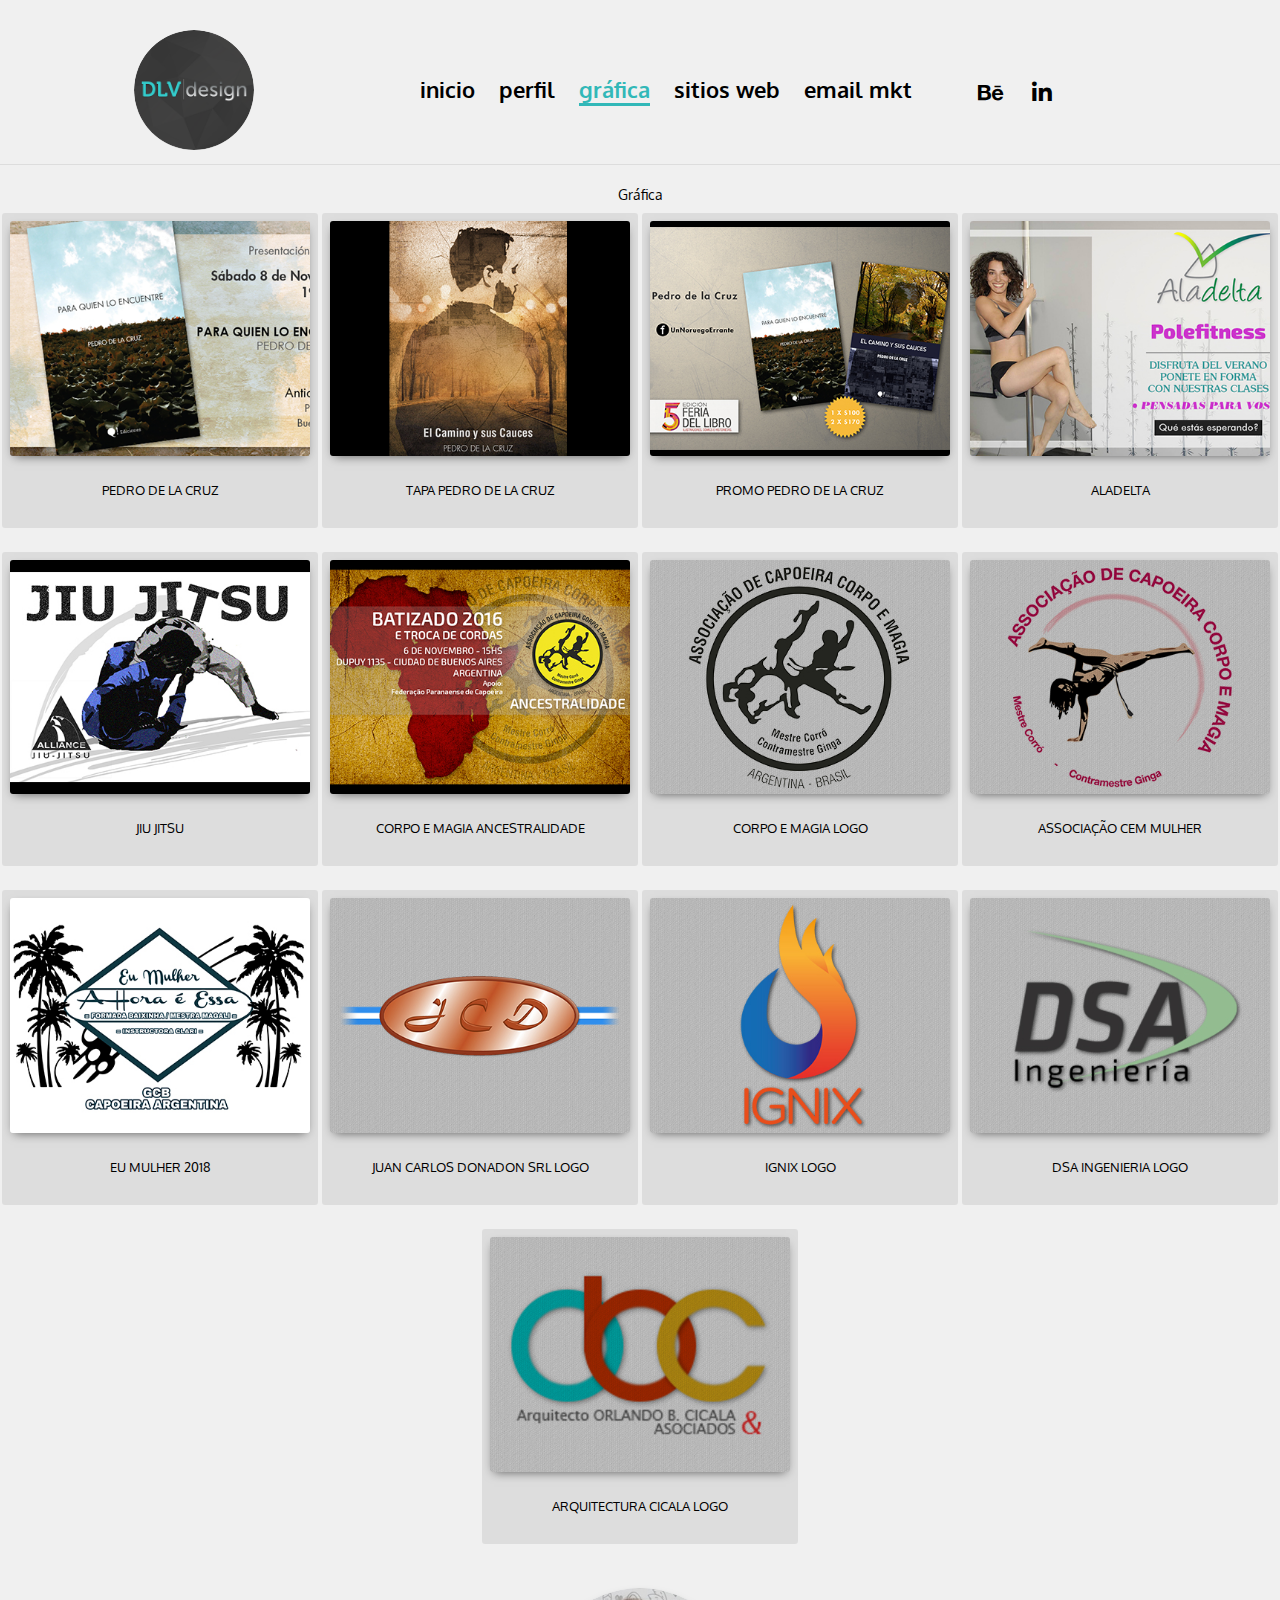
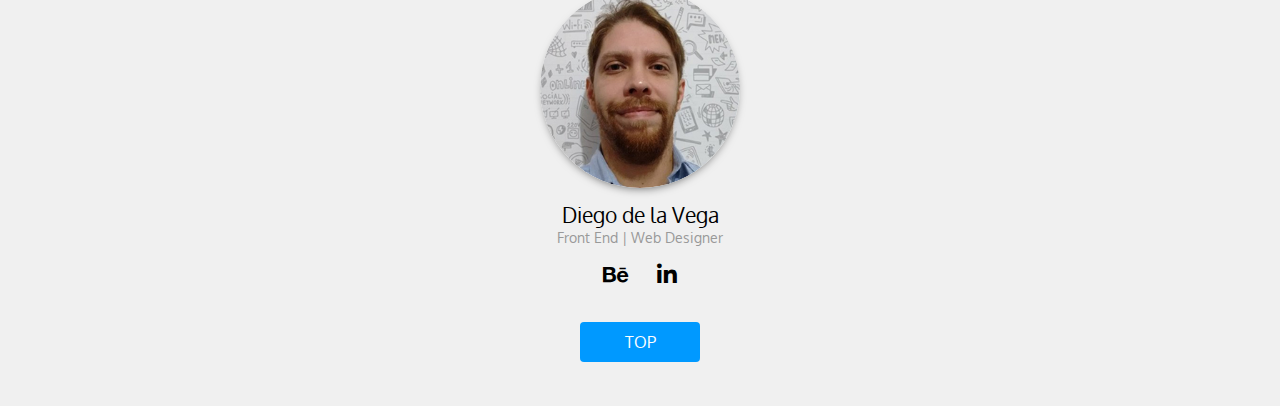
<file: dlv-grafica.html>
<!DOCTYPE html>
<html>
<head>
	<meta charset="UTF-8" />
	<meta http-equiv="X-UA-Compatible" content="IE=edge" />
	<meta name="viewport" content="width=device-width, initial-scale=1, maximum-scale=1, user-scalable=no" />
	<meta name="google-site-verification" content="GDj1SALpbd_qQmhDXfpN1Sfk6cKKY_yDN0EQoZZym9A" />
	<title>DLV | Design</title>
	<link href="https://fonts.googleapis.com/css?family=Open+Sans:400|Oxygen:700" rel="stylesheet" />
	<link href="https://use.fontawesome.com/releases/v5.0.6/css/all.css" rel="stylesheet" />
	<link href="css/styles.css" rel="stylesheet" type="text/css" />
</head>
<body>
<div id="top" class="main-content">
<div class="header">
	<div class="head">
		<h1>
			<a href="index.html">
				<img class="brand" src="images/dlv.design.png" alt="DLV | Design" />
			<span class="invisibilita">
			DLV | Design / Portfolio
		</span>
		</a>
		</h1>
	</div>
<div class="menu-block">
	<ul class="menu">
		<li><a href="index.html">Inicio</a></li>
		<li><a href="diego-de-la-vega-perfil.html">Perfil</a></li>
		<li><a class="active" href="dlv-grafica.html">Gr&aacute;fica</a></li>
		<li><a href="dlv-sitios-web.html">Sitios Web</a></li>
		<li><a href="dlv-email-marketing.html">Email MKT</a></li>
	</ul>
	<div class="social">
	<a href="https://www.behance.net/diegodelavegabe"><i class="fab fa-behance"></i></a>
	<a href="https://www.linkedin.com/in/diegodelavegalinkedin/"><i class="fab fa-linkedin-in"></i></a>
</div>
</div>
</div>
<h2>Gr&aacute;fica</h2>
<div class="pics">
	<span class="pins">
		<img src="images/pedro-de-la-cruz.jpg" alt="DLV | Design" /><br />
	</span>
	<div class="txt">
		<h2><span>Pedro de la Cruz</span></h2>
	</div>
</div>
<div class="pics">
	<span class="pins">
		<img src="images/tapa-pedro-de-la-cruz.jpg" alt="DLV | Design" /><br />
	</span>
	<div class="txt">
		<h2><span>Tapa Pedro de la Cruz</span></h2>
	</div>
</div>
<div class="pics">
	<span class="pins">
		<img src="images/pedro-de-la-cruz-promo.jpg" alt="DLV | Design" /><br />
	</span>
	<div class="txt">
		<h2><span>Promo Pedro de la Cruz</span></h2>
	</div>
</div>
<div class="pics">
	<span class="pins">
		<img src="images/aladelta.jpg" alt="DLV | Design" /><br />
	</span>
	<div class="txt">
		<h2><span>Aladelta</span></h2>
	</div>
</div>
<div class="pics">
	<span class="pins">
		<img src="images/jiu-jitsu.jpg" alt="DLV | Design" /><br />
	</span>
	<div class="txt">
		<h2><span>Jiu Jitsu</span></h2>
	</div>
</div>
<div class="pics">
	<span class="pins">
		<img src="images/cem-ancestralidade.jpg" alt="DLV | Design" /><br />
	</span>
	<div class="txt">
		<h2><span>Corpo e Magia Ancestralidade</span></h2>
	</div>
</div>
<div class="pics">
	<span class="pins">
		<img src="images/capoeira-corpo-e-magia.jpg" alt="DLV | Design" /><br />
	</span>
	<div class="txt">
		<h2><span>Corpo e Magia Logo</span></h2>
	</div>
</div>
<div class="pics">
	<span class="pins">
		<img src="images/associacao-cem-mulher.jpg" alt="DLV | Design" /><br />
	</span>
	<div class="txt">
		<h2><span>Associa&ccedil;&atilde;o CEM Mulher</span></h2>
	</div>
</div>
<div class="pics">
	<span class="pins">
		<img src="images/eu-mulher-2018-vectorizado.jpg" alt="DLV | Design" /><br />
	</span>
	<div class="txt">
		<h2><span>Eu Mulher 2018</span></h2>
	</div>
</div>
<div class="pics">
	<span class="pins">
		<img src="images/jcd-logo.jpg" alt="DLV | Design" /><br />
	</span>
	<div class="txt">
		<h2><span>Juan Carlos Donadon SRL Logo</span></h2>
	</div>
</div>
<div class="pics">
	<span class="pins">
		<img src="images/ignix-logo.jpg" alt="DLV | Design" /><br />
	</span>
	<div class="txt">
		<h2><span>IGNIX Logo</span></h2>
	</div>
</div>
<div class="pics">
	<span class="pins">
		<img src="images/dsa-ingenieria.jpg" alt="DLV | Design" /><br />
	</span>
	<div class="txt">
		<h2><span>DSA Ingenieria Logo</span></h2>
	</div>
</div>
<div class="pics">
	<span class="pins">
		<img src="images/arquitectura-cicala-logo.jpg" alt="DLV | Design" /><br />
	</span>
	<div class="txt">
		<h2><span>Arquitectura Cicala Logo</span></h2>
	</div>
</div>
  <div class="profile">
    <a class="usr" href="diego-de-la-vega-perfil.html"><img class="userpic" src="images/diego-de-la-vega.jpg" alt="DLV | Design" /></a>
    <h2>Diego de la Vega</h2>
    <h3>Front End | Web Designer</h3>
    <div class="social">
	<a href="https://www.behance.net/diegodelavegabe"><i class="fab fa-behance"></i></a>
	<a href="https://www.linkedin.com/in/diegodelavegalinkedin/"><i class="fab fa-linkedin-in"></i></a>
</div>
  </div>
	<div class="top">
		<a href="#top">TOP</a>
	</div>
</div>
<script type="text/javascript" src="js/jquery-3.2.1.min.js"></script>
<script>
//<![CDATA[
// Select all links with hashes
$('a[href*="#"]')
  // Remove links that don't actually link to anything
  .not('[href="#"]')
  .not('[href="#0"]')
  .click(function(event) {
    // On-page links
    if (
      location.pathname.replace(/^\//, '') == this.pathname.replace(/^\//, '')
      &&
      location.hostname == this.hostname
    ) {
      // Figure out element to scroll to
      var target = $(this.hash);
      target = target.length ? target : $('[name=' + this.hash.slice(1) + ']');
      // Does a scroll target exist?
      if (target.length) {
        // Only prevent default if animation is actually gonna happen
        event.preventDefault();
        $('html, body').animate({
          scrollTop: target.offset().top
        }, 1000, function() {
          // Callback after animation
          // Must change focus!
          var $target = $(target);
          $target.focus();
          if ($target.is(":focus")) { // Checking if the target was focused
            return false;
          } else {
            $target.attr('tabindex','-1'); // Adding tabindex for elements not focusable
            $target.focus(); // Set focus again
          };
        });
      }
    }
  });
//]]>
</script>
<!-- Global site tag (gtag.js) - Google Analytics -->
<!--
<script async src="https://www.googletagmanager.com/gtag/js?id=UA-6903110-22"></script>
<script>
	window.dataLayer = window.dataLayer || [];
	function gtag(){dataLayer.push(arguments);}
	gtag('js', new Date());

	gtag('config', 'UA-6903110-22');
</script>
-->
 <script data-prepros-origin-host="localhost" src="http://localhost:7886/__prepros-server__/prepros.js"> </script>
</body>
</html>
</file>
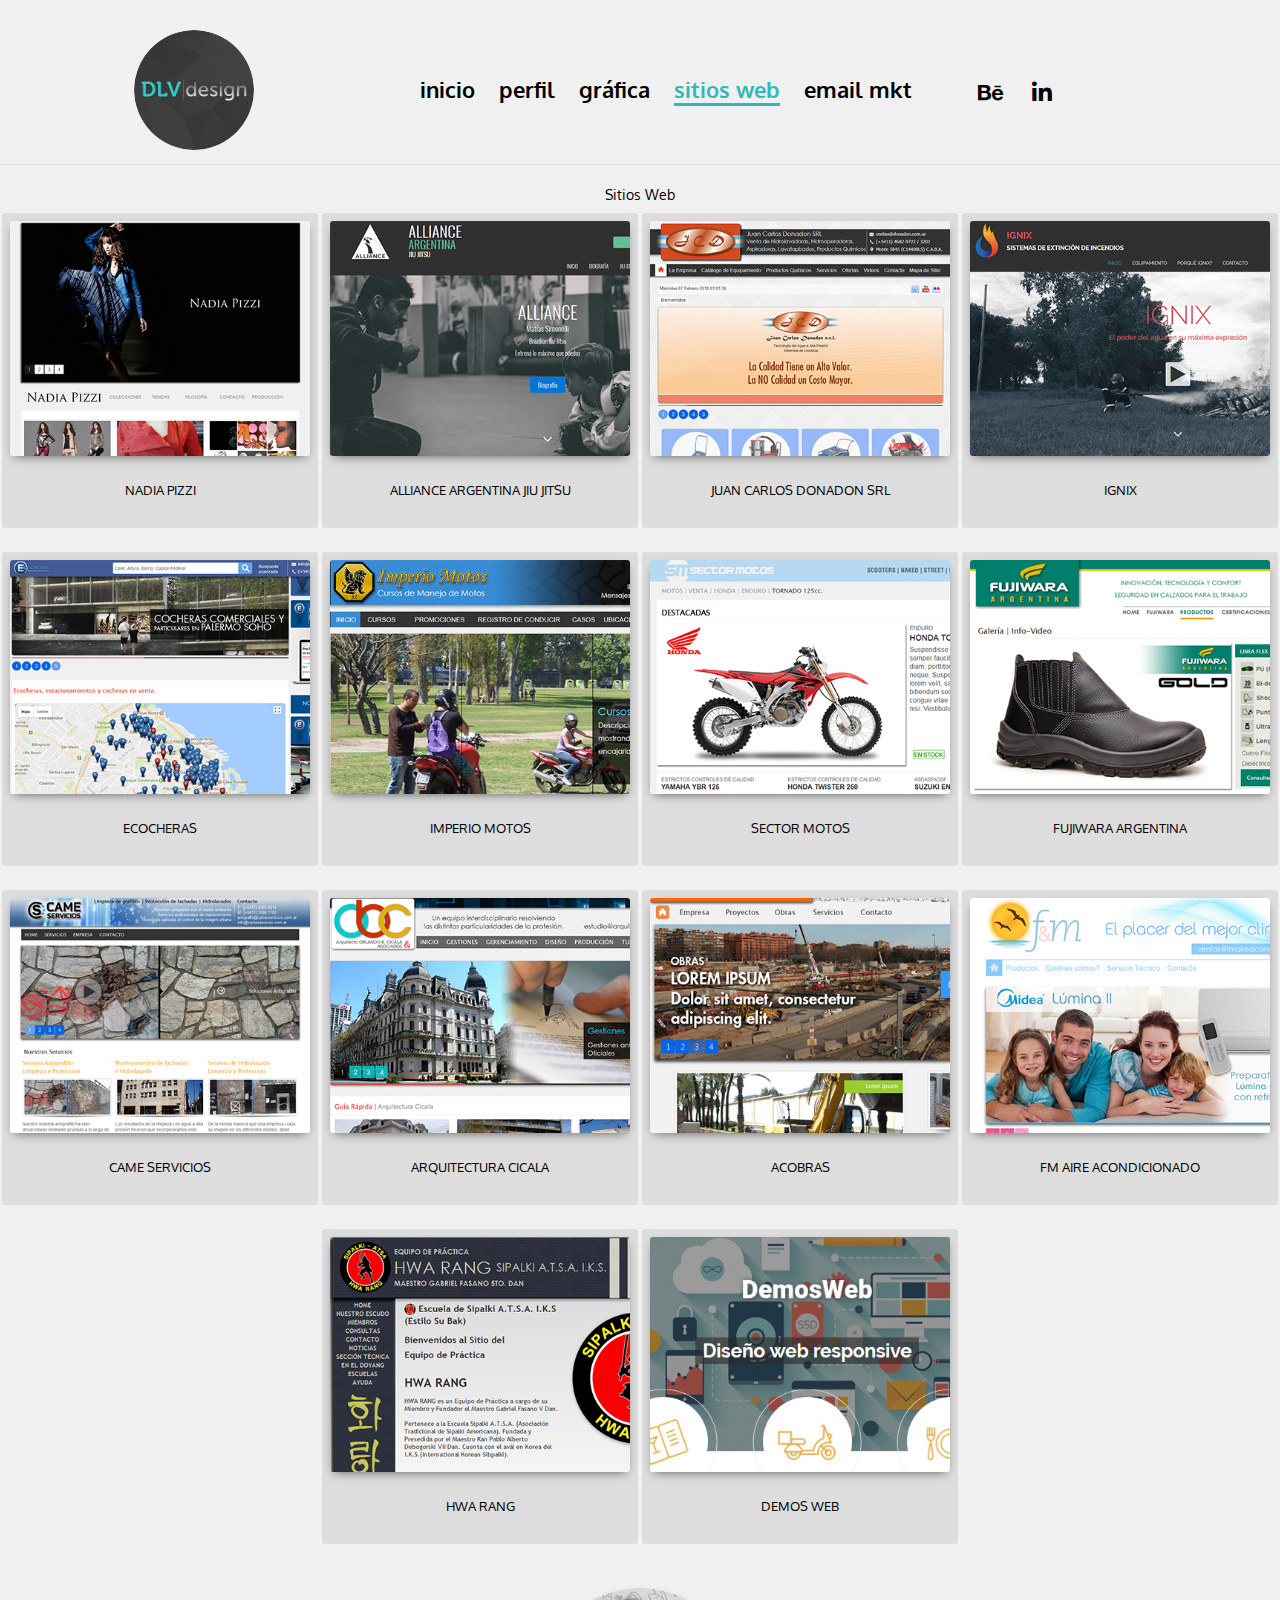
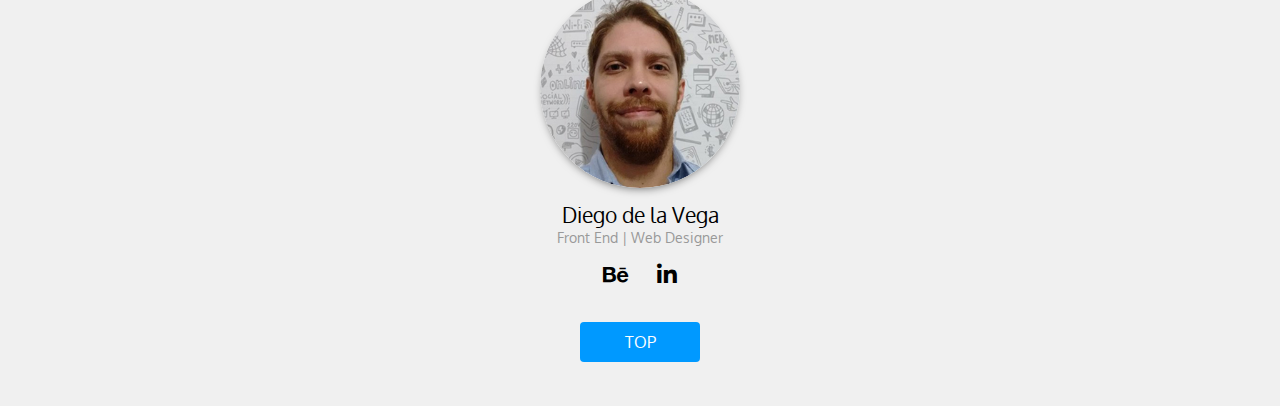
<file: dlv-sitios-web.html>
<!DOCTYPE html>
<html>
<head>
	<meta charset="UTF-8" />
	<meta http-equiv="X-UA-Compatible" content="IE=edge" />
	<meta name="viewport" content="width=device-width, initial-scale=1, maximum-scale=1, user-scalable=no" />
	<meta name="google-site-verification" content="GDj1SALpbd_qQmhDXfpN1Sfk6cKKY_yDN0EQoZZym9A" />
	<title>DLV | Design</title>
	<link href="https://fonts.googleapis.com/css?family=Open+Sans:400|Oxygen:700" rel="stylesheet" />
	<link href="https://use.fontawesome.com/releases/v5.0.6/css/all.css" rel="stylesheet" />
	<link href="css/styles.css" rel="stylesheet" type="text/css" />
</head>
<body>
<div id="top" class="main-content">
<div class="header">
	<div class="head">
		<h1>
			<a href="index.html">
				<img class="brand" src="images/dlv.design.png" alt="DLV | Design" />
			<span class="invisibilita">
			DLV | Design / Portfolio
		</span>
		</a>
		</h1>
	</div>
<div class="menu-block">
	<ul class="menu">
		<li><a href="index.html">Inicio</a></li>
		<li><a href="diego-de-la-vega-perfil.html">Perfil</a></li>
		<li><a href="dlv-grafica.html">Gr&aacute;fica</a></li>
		<li><a class="active" href="dlv-sitios-web.html">Sitios Web</a></li>
		<li><a href="dlv-email-marketing.html">Email MKT</a></li>
	</ul>
	<div class="social">
	<a href="https://www.behance.net/diegodelavegabe"><i class="fab fa-behance"></i></a>
	<a href="https://www.linkedin.com/in/diegodelavegalinkedin/"><i class="fab fa-linkedin-in"></i></a>
</div>
</div>
</div>
<h2>Sitios Web</h2>
<div class="pics">
	<span class="pins">
		<img src="images/nadia-pizzi.jpg" alt="DLV | Design" /><br />
	</span>
	<div class="txt">
		<h2><span>Nadia Pizzi</span></h2>
		<p class="outdoor">
			<span>
				<span>Descripci&oacute;n:</span> Dise&ntilde;o y redise&ntilde;o de website, portfolio on-line de dise&ntilde;os de prendas de temporada<br />
				<span>Lenguajes:</span> php, xhtml strict, css, javascript<br />
				<span>Plataforma:</span> web, crossbrowser<br />
			</span>
			<br />
			<strong>
				# Nadia Pizzi #Fashion #Moda #Trends
			</strong>
			<br />
			<span class="vmas">
				<a href="#">
					<span>
						Ver m&aacute;s
						<i class="fas fa-link"></i></span>
				</a>
			</span>
		</p>
	</div>
</div>
<div class="pics">
	<span class="pins">
		<img src="images/alliance-argentina.jpg" alt="DLV | Design" /><br />
	</span>
	<div class="txt">
		<h2><span>Alliance Argentina Jiu Jitsu</span></h2>
		<p class="outdoor">
			<span>
				<span>Descripci&oacute;n:</span> Dise&ntilde;o de website, portfolio, gr&aacute;fica, banners<br />
				<span>Lenguajes:</span> php, html5, sass, scss, css, bootstrap4, javascript<br />
				<span>Plataforma:</span> web, crossbrowser, pdf, preview, mockups<br />
			</span>
			<br />
			<strong>
				#Alliance Argentina Jiu Jitsu #Alliance Team BJJ #Jiu Jitsu #Artes Marciales #Bootstrap #Responsive
			</strong>
			<br />
			<span class="vmas">
				<a href="#">
					<span>
						Ver m&aacute;s
						<i class="fas fa-link"></i></span>
				</a>
			</span>
		</p>
	</div>
</div>
<div class="pics">
	<span class="pins">
		<img src="images/jcd.jpg" alt="DLV | Design" /><br />
	</span>
	<div class="txt">
		<h2><span>Juan Carlos Donadon SRL</span></h2>
	</div>
</div>
<div class="pics">
	<span class="pins">
		<img src="images/ignix.jpg" alt="DLV | Design" /><br />
	</span>
	<div class="txt">
		<h2><span>IGNIX</span></h2>
	</div>
</div>
<div class="pics">
	<span class="pins">
		<img src="images/ecocheras.jpg" alt="DLV | Design" /><br />
	</span>
	<div class="txt">
		<h2><span>Ecocheras</span></h2>
	</div>
</div>
<div class="pics">
	<span class="pins">
		<img src="images/imperio-motos.jpg" alt="DLV | Design" /><br />
	</span>
	<div class="txt">
		<h2><span>Imperio Motos</span></h2>
	</div>
</div>
<div class="pics">
	<span class="pins">
		<img src="images/solo-motos.jpg" alt="DLV | Design" /><br />
	</span>
	<div class="txt">
		<h2><span>Sector Motos</span></h2>
	</div>
</div>
<div class="pics">
	<span class="pins">
		<img src="images/fujiwara.jpg" alt="DLV | Design" /><br />
	</span>
	<div class="txt">
		<h2><span>Fujiwara Argentina</span></h2>
	</div>
</div>
<div class="pics">
	<span class="pins">
		<img src="images/came-servicios.jpg" alt="DLV | Design" /><br />
	</span>
	<div class="txt">
		<h2><span>CAME Servicios</span></h2>
	</div>
</div>
<div class="pics">
	<span class="pins">
		<img src="images/arquitectura-cicala.jpg" alt="DLV | Design" /><br />
	</span>
	<div class="txt">
		<h2><span>Arquitectura Cicala</span></h2>
	</div>
</div>
<div class="pics">
	<span class="pins">
		<img src="images/acobras.jpg" alt="DLV | Design" /><br />
	</span>
	<div class="txt">
		<h2><span>ACObras</span></h2>
	</div>
</div>
<div class="pics">
	<span class="pins">
		<img src="images/fm-aire-acondicionado.jpg" alt="DLV | Design" /><br />
	</span>
	<div class="txt">
		<h2><span>FM Aire Acondicionado</span></h2>
	</div>
</div>
<div class="pics">
	<span class="pins">
		<img src="images/hwa-rang.jpg" alt="DLV | Design" /><br />
	</span>
	<div class="txt">
		<h2><span>HWA RANG</span></h2>
	</div>
</div>
<div class="pics">
	<span class="pins">
		<img src="images/demos-web.jpg" alt="DLV | Design" /><br />
	</span>
	<div class="txt">
		<h2><span>Demos Web</span></h2>
	</div>
</div>
  <div class="profile">
    <a class="usr" href="diego-de-la-vega-perfil.html"><img class="userpic" src="images/diego-de-la-vega.jpg" alt="DLV | Design" /></a>
    <h2>Diego de la Vega</h2>
    <h3>Front End | Web Designer</h3>
    <div class="social">
	<a href="https://www.behance.net/diegodelavegabe"><i class="fab fa-behance"></i></a>
	<a href="https://www.linkedin.com/in/diegodelavegalinkedin/"><i class="fab fa-linkedin-in"></i></a>
</div>
  </div>
	<div class="top">
    <a href="#top">TOP</a>
  </div>
</div>
<script type="text/javascript" src="js/jquery-3.2.1.min.js"></script>
<script>
//<![CDATA[
// Select all links with hashes
$('a[href*="#"]')
  // Remove links that don't actually link to anything
  .not('[href="#"]')
  .not('[href="#0"]')
  .click(function(event) {
    // On-page links
    if (
      location.pathname.replace(/^\//, '') == this.pathname.replace(/^\//, '')
      &&
      location.hostname == this.hostname
    ) {
      // Figure out element to scroll to
      var target = $(this.hash);
      target = target.length ? target : $('[name=' + this.hash.slice(1) + ']');
      // Does a scroll target exist?
      if (target.length) {
        // Only prevent default if animation is actually gonna happen
        event.preventDefault();
        $('html, body').animate({
          scrollTop: target.offset().top
        }, 1000, function() {
          // Callback after animation
          // Must change focus!
          var $target = $(target);
          $target.focus();
          if ($target.is(":focus")) { // Checking if the target was focused
            return false;
          } else {
            $target.attr('tabindex','-1'); // Adding tabindex for elements not focusable
            $target.focus(); // Set focus again
          };
        });
      }
    }
  });
//]]>
</script>
<!-- Global site tag (gtag.js) - Google Analytics -->
<script async src="https://www.googletagmanager.com/gtag/js?id=UA-6903110-22"></script>
<script>
	window.dataLayer = window.dataLayer || [];
	function gtag(){dataLayer.push(arguments);}
	gtag('js', new Date());

	gtag('config', 'UA-6903110-22');
</script>
<!--
-->
 <script data-prepros-origin-host="localhost" src="http://localhost:7886/__prepros-server__/prepros.js"> </script>
</body>
</html>
</file>
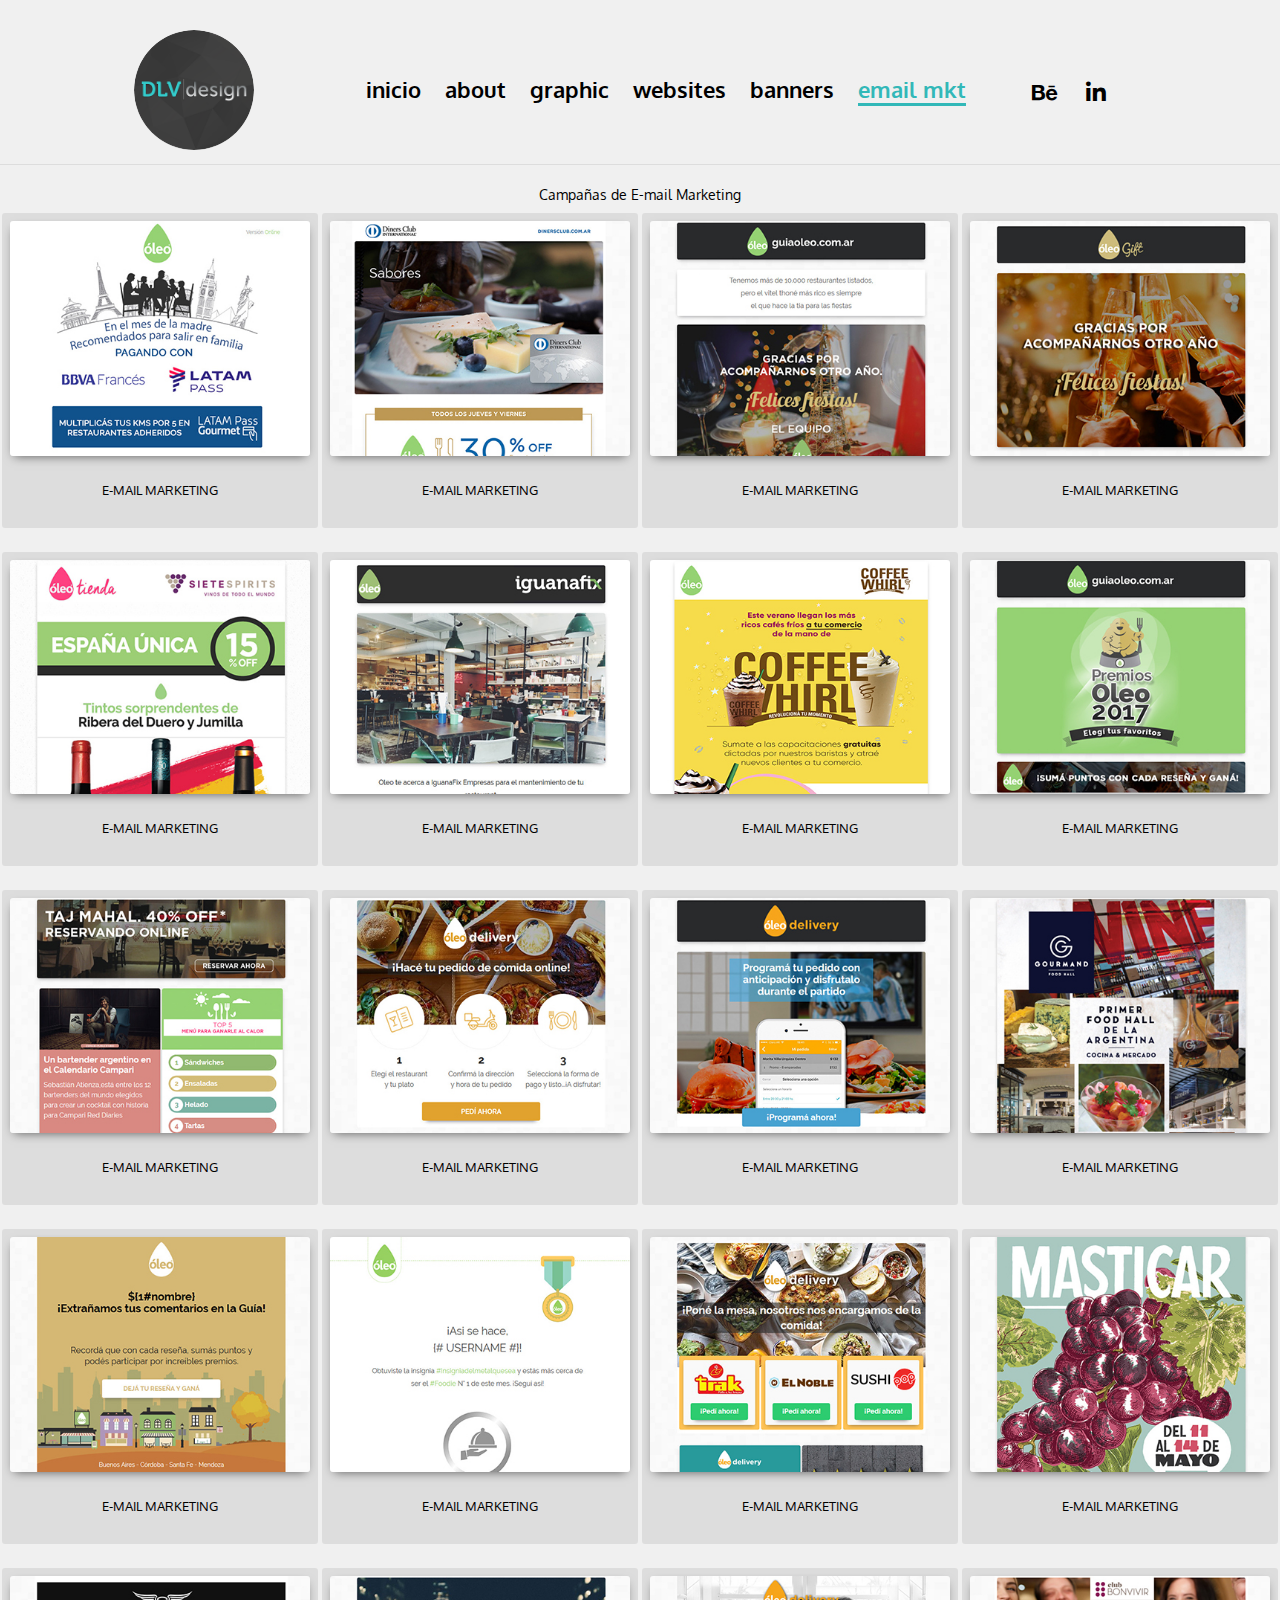
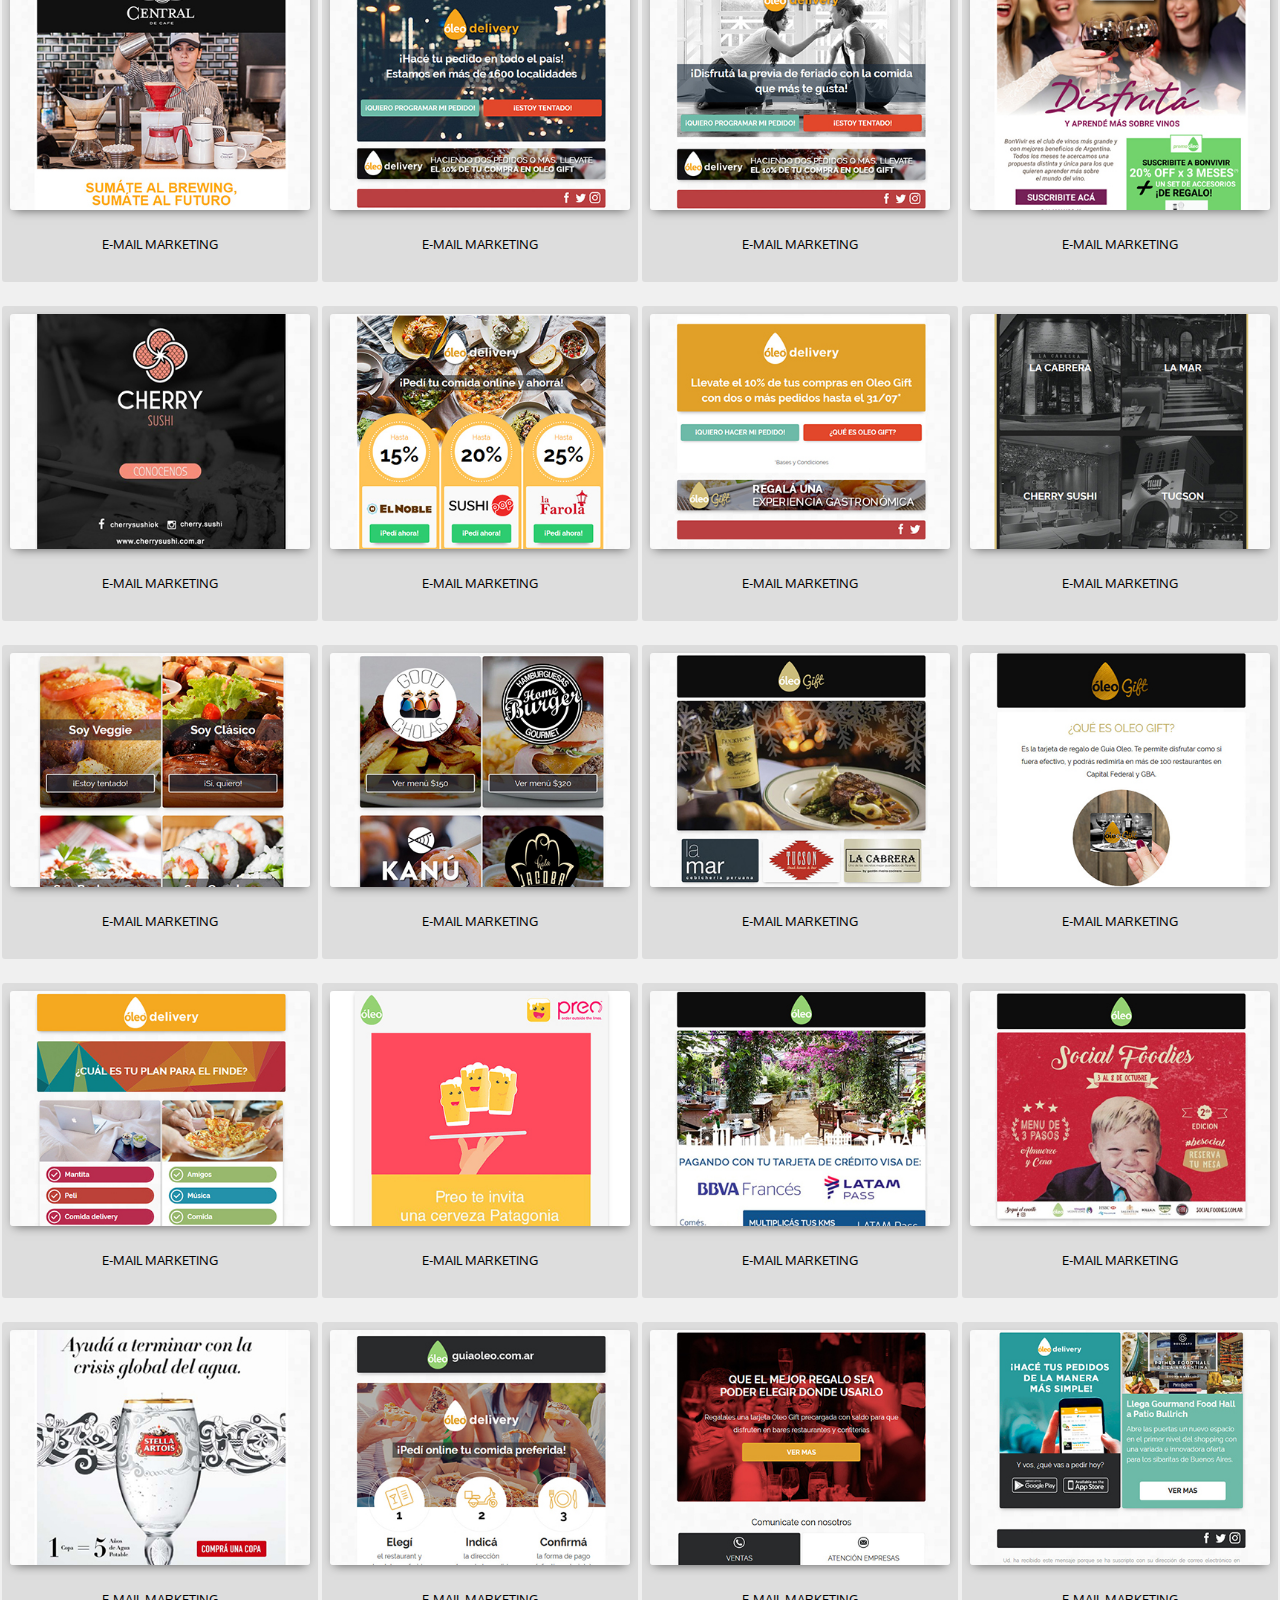
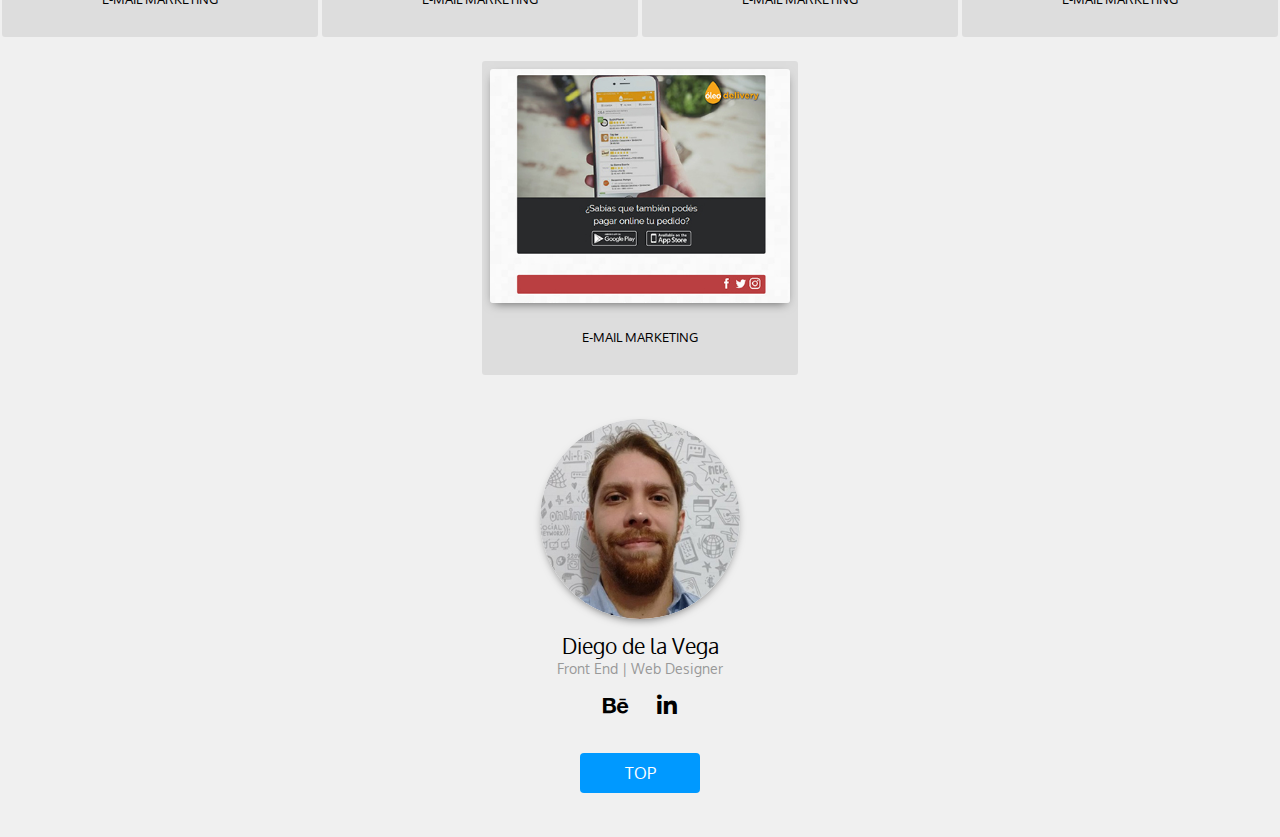
<file: email-marketing.html>
<!DOCTYPE html>
<html>
<head>
	<meta charset="UTF-8" />
	<meta http-equiv="X-UA-Compatible" content="IE=edge" />
	<meta name="viewport" content="width=device-width, initial-scale=1, maximum-scale=1, user-scalable=no" />
	<meta name="google-site-verification" content="GDj1SALpbd_qQmhDXfpN1Sfk6cKKY_yDN0EQoZZym9A" />
	<title>DLV | Design</title>
	<link href="https://fonts.googleapis.com/css?family=Open+Sans:400|Oxygen:700" rel="stylesheet" />
	<link href="https://use.fontawesome.com/releases/v5.0.6/css/all.css" rel="stylesheet" />
	<link href="css/styles.css" rel="stylesheet" type="text/css" />
</head>
<body>
<div id="top" class="main-content">
<div class="header">
	<div class="head">
		<h1>
			<a href="index.html">
				<img class="brand" src="images/dlv.design.png" alt="DLV | Design" />
			<span class="invisibilita">
			DLV | Design / Portfolio
		</span>
		</a>
		</h1>
	</div>
<div class="menu-block">
	<ul class="menu">
		<li><a href="index.html">Inicio</a></li>
		<li><a href="diego-de-la-vega-profile.html">About</a></li>
		<li><a href="graphics.html">Graphic</a></li>
		<li><a href="#">Websites</a></li>
		<li><a href="#">Banners</a></li>
		<li><a class="active" href="email-marketing.html">Email MKT</a></li>
	</ul>
	<div class="social">
	<a href="https://www.behance.net/diegodelavegabe"><i class="fab fa-behance"></i></a>
	<a href="https://www.linkedin.com/in/diegodelavegalinkedin/"><i class="fab fa-linkedin-in"></i></a>
</div>
</div>
</div>
<h2>Campañas de E-mail Marketing</h2>
<div class="pics">
	<span class="pins">
		<img src="images/email-marketing/email-mkt-01.jpg" alt="DLV | Design" /><br />
	</span>
	<div class="txt">
		<h2><span>e-mail marketing</span></h2>
	</div>
</div>
<div class="pics">
	<span class="pins">
		<img src="images/email-marketing/email-mkt-02.jpg" alt="DLV | Design" /><br />
	</span>
	<div class="txt">
		<h2><span>e-mail marketing</span></h2>
	</div>
</div>
<div class="pics">
	<span class="pins">
		<img src="images/email-marketing/email-mkt-03.jpg" alt="DLV | Design" /><br />
	</span>
	<div class="txt">
		<h2><span>e-mail marketing</span></h2>
	</div>
</div>
<div class="pics">
	<span class="pins">
		<img src="images/email-marketing/email-mkt-04.jpg" alt="DLV | Design" /><br />
	</span>
	<div class="txt">
		<h2><span>e-mail marketing</span></h2>
	</div>
</div>
<div class="pics">
	<span class="pins">
		<img src="images/email-marketing/email-mkt-05.jpg" alt="DLV | Design" /><br />
	</span>
	<div class="txt">
		<h2><span>e-mail marketing</span></h2>
	</div>
</div>
<div class="pics">
	<span class="pins">
		<img src="images/email-marketing/email-mkt-06.jpg" alt="DLV | Design" /><br />
	</span>
	<div class="txt">
		<h2><span>e-mail marketing</span></h2>
	</div>
</div>
<div class="pics">
	<span class="pins">
		<img src="images/email-marketing/email-mkt-07.jpg" alt="DLV | Design" /><br />
	</span>
	<div class="txt">
		<h2><span>e-mail marketing</span></h2>
	</div>
</div>
<div class="pics">
	<span class="pins">
		<img src="images/email-marketing/email-mkt-08.jpg" alt="DLV | Design" /><br />
	</span>
	<div class="txt">
		<h2><span>e-mail marketing</span></h2>
	</div>
</div>
<div class="pics">
	<span class="pins">
		<img src="images/email-marketing/email-mkt-09.jpg" alt="DLV | Design" /><br />
	</span>
	<div class="txt">
		<h2><span>e-mail marketing</span></h2>
	</div>
</div>
<div class="pics">
	<span class="pins">
		<img src="images/email-marketing/email-mkt-10.jpg" alt="DLV | Design" /><br />
	</span>
	<div class="txt">
		<h2><span>e-mail marketing</span></h2>
	</div>
</div>
<div class="pics">
	<span class="pins">
		<img src="images/email-marketing/email-mkt-11.jpg" alt="DLV | Design" /><br />
	</span>
	<div class="txt">
		<h2><span>e-mail marketing</span></h2>
	</div>
</div>
<div class="pics">
	<span class="pins">
		<img src="images/email-marketing/email-mkt-12.jpg" alt="DLV | Design" /><br />
	</span>
	<div class="txt">
		<h2><span>e-mail marketing</span></h2>
	</div>
</div>
<div class="pics">
	<span class="pins">
		<img src="images/email-marketing/email-mkt-13.jpg" alt="DLV | Design" /><br />
	</span>
	<div class="txt">
		<h2><span>e-mail marketing</span></h2>
	</div>
</div>
<div class="pics">
	<span class="pins">
		<img src="images/email-marketing/email-mkt-14.jpg" alt="DLV | Design" /><br />
	</span>
	<div class="txt">
		<h2><span>e-mail marketing</span></h2>
	</div>
</div>
<div class="pics">
	<span class="pins">
		<img src="images/email-marketing/email-mkt-15.jpg" alt="DLV | Design" /><br />
	</span>
	<div class="txt">
		<h2><span>e-mail marketing</span></h2>
	</div>
</div>
<div class="pics">
	<span class="pins">
		<img src="images/email-marketing/email-mkt-16.jpg" alt="DLV | Design" /><br />
	</span>
	<div class="txt">
		<h2><span>e-mail marketing</span></h2>
	</div>
</div>
<div class="pics">
	<span class="pins">
		<img src="images/email-marketing/email-mkt-17.jpg" alt="DLV | Design" /><br />
	</span>
	<div class="txt">
		<h2><span>e-mail marketing</span></h2>
	</div>
</div>
<div class="pics">
	<span class="pins">
		<img src="images/email-marketing/email-mkt-18.jpg" alt="DLV | Design" /><br />
	</span>
	<div class="txt">
		<h2><span>e-mail marketing</span></h2>
	</div>
</div>
<div class="pics">
	<span class="pins">
		<img src="images/email-marketing/email-mkt-19.jpg" alt="DLV | Design" /><br />
	</span>
	<div class="txt">
		<h2><span>e-mail marketing</span></h2>
	</div>
</div>
<div class="pics">
	<span class="pins">
		<img src="images/email-marketing/email-mkt-20.jpg" alt="DLV | Design" /><br />
	</span>
	<div class="txt">
		<h2><span>e-mail marketing</span></h2>
	</div>
</div>
<div class="pics">
	<span class="pins">
		<img src="images/email-marketing/email-mkt-21.jpg" alt="DLV | Design" /><br />
	</span>
	<div class="txt">
		<h2><span>e-mail marketing</span></h2>
	</div>
</div>
<div class="pics">
	<span class="pins">
		<img src="images/email-marketing/email-mkt-22.jpg" alt="DLV | Design" /><br />
	</span>
	<div class="txt">
		<h2><span>e-mail marketing</span></h2>
	</div>
</div>
<div class="pics">
	<span class="pins">
		<img src="images/email-marketing/email-mkt-23.jpg" alt="DLV | Design" /><br />
	</span>
	<div class="txt">
		<h2><span>e-mail marketing</span></h2>
	</div>
</div>
<div class="pics">
	<span class="pins">
		<img src="images/email-marketing/email-mkt-24.jpg" alt="DLV | Design" /><br />
	</span>
	<div class="txt">
		<h2><span>e-mail marketing</span></h2>
	</div>
</div>
<div class="pics">
	<span class="pins">
		<img src="images/email-marketing/email-mkt-25.jpg" alt="DLV | Design" /><br />
	</span>
	<div class="txt">
		<h2><span>e-mail marketing</span></h2>
	</div>
</div>
<div class="pics">
	<span class="pins">
		<img src="images/email-marketing/email-mkt-26.jpg" alt="DLV | Design" /><br />
	</span>
	<div class="txt">
		<h2><span>e-mail marketing</span></h2>
	</div>
</div>
<div class="pics">
	<span class="pins">
		<img src="images/email-marketing/email-mkt-27.jpg" alt="DLV | Design" /><br />
	</span>
	<div class="txt">
		<h2><span>e-mail marketing</span></h2>
	</div>
</div>
<div class="pics">
	<span class="pins">
		<img src="images/email-marketing/email-mkt-28.jpg" alt="DLV | Design" /><br />
	</span>
	<div class="txt">
		<h2><span>e-mail marketing</span></h2>
	</div>
</div>
<div class="pics">
	<span class="pins">
		<img src="images/email-marketing/email-mkt-29.jpg" alt="DLV | Design" /><br />
	</span>
	<div class="txt">
		<h2><span>e-mail marketing</span></h2>
	</div>
</div>
<div class="pics">
	<span class="pins">
		<img src="images/email-marketing/email-mkt-30.jpg" alt="DLV | Design" /><br />
	</span>
	<div class="txt">
		<h2><span>e-mail marketing</span></h2>
	</div>
</div>
<div class="pics">
	<span class="pins">
		<img src="images/email-marketing/email-mkt-31.jpg" alt="DLV | Design" /><br />
	</span>
	<div class="txt">
		<h2><span>e-mail marketing</span></h2>
	</div>
</div>
<div class="pics">
	<span class="pins">
		<img src="images/email-marketing/email-mkt-32.jpg" alt="DLV | Design" /><br />
	</span>
	<div class="txt">
		<h2><span>e-mail marketing</span></h2>
	</div>
</div>
<div class="pics">
	<span class="pins">
		<img src="images/email-marketing/email-mkt-33.jpg" alt="DLV | Design" /><br />
	</span>
	<div class="txt">
		<h2><span>e-mail marketing</span></h2>
	</div>
</div>
<div class="pics">
	<span class="pins">
		<img src="images/email-marketing/email-mkt-34.jpg" alt="DLV | Design" /><br />
	</span>
	<div class="txt">
		<h2><span>e-mail marketing</span></h2>
	</div>
</div>
<div class="pics">
	<span class="pins">
		<img src="images/email-marketing/email-mkt-35.jpg" alt="DLV | Design" /><br />
	</span>
	<div class="txt">
		<h2><span>e-mail marketing</span></h2>
	</div>
</div>
<div class="pics">
	<span class="pins">
		<img src="images/email-marketing/email-mkt-36.jpg" alt="DLV | Design" /><br />
	</span>
	<div class="txt">
		<h2><span>e-mail marketing</span></h2>
	</div>
</div>
<div class="pics">
	<span class="pins">
		<img src="images/email-marketing/email-mkt-37.jpg" alt="DLV | Design" /><br />
	</span>
	<div class="txt">
		<h2><span>e-mail marketing</span></h2>
	</div>
</div>
  <div class="profile">
    <a class="usr" href="diego-de-la-vega.html"><img class="userpic" src="images/diego-de-la-vega.jpg" alt="DLV | Design" /></a>
    <h2>Diego de la Vega</h2>
    <h3>Front End | Web Designer</h3>
    <div class="social">
	<a href="https://www.behance.net/diegodelavegabe"><i class="fab fa-behance"></i></a>
	<a href="https://www.linkedin.com/in/diegodelavegalinkedin/"><i class="fab fa-linkedin-in"></i></a>
</div>
  </div>
	<div class="top">
    <a href="#top">TOP</a>
  </div>
</div>
<script type="text/javascript" src="js/jquery-3.2.1.min.js"></script>
<script>
//<![CDATA[
// Select all links with hashes
$('a[href*="#"]')
  // Remove links that don't actually link to anything
  .not('[href="#"]')
  .not('[href="#0"]')
  .click(function(event) {
    // On-page links
    if (
      location.pathname.replace(/^\//, '') == this.pathname.replace(/^\//, '')
      &&
      location.hostname == this.hostname
    ) {
      // Figure out element to scroll to
      var target = $(this.hash);
      target = target.length ? target : $('[name=' + this.hash.slice(1) + ']');
      // Does a scroll target exist?
      if (target.length) {
        // Only prevent default if animation is actually gonna happen
        event.preventDefault();
        $('html, body').animate({
          scrollTop: target.offset().top
        }, 1000, function() {
          // Callback after animation
          // Must change focus!
          var $target = $(target);
          $target.focus();
          if ($target.is(":focus")) { // Checking if the target was focused
            return false;
          } else {
            $target.attr('tabindex','-1'); // Adding tabindex for elements not focusable
            $target.focus(); // Set focus again
          };
        });
      }
    }
  });
//]]>
</script>
<!-- Global site tag (gtag.js) - Google Analytics -->
<!--
<script async src="https://www.googletagmanager.com/gtag/js?id=UA-6903110-22"></script>
<script>
	window.dataLayer = window.dataLayer || [];
	function gtag(){dataLayer.push(arguments);}
	gtag('js', new Date());

	gtag('config', 'UA-6903110-22');
</script>
-->
 <script data-prepros-origin-host="localhost" src="http://localhost:7886/__prepros-server__/prepros.js"> </script>
</body>
</html>
</file>
<file: css/styles.css>
* {
  margin: 0;
  padding: 0;
  text-align: center;
  border: 0;
  outline: 0 none;
  font-family: 'oxygen',arial,"helvetica neue",helvetica,arial,sans-serif;
  font-size: 1em;
  font-weight: normal; }

body {
  margin: 0 auto;
  background-color: #f0f0f0; }

ul, li {
  list-style-type: none; }

a {
  text-decoration: none;
  line-height: 0; }

span, a {
  font-family: inherit; }

input, textarea, select {
  border: 1px solid #abaaad; }

h2, h3, h4, h5 {
  padding: 0;
  font-size: .9em; }

.invisibilita {
  display: none; }

.container-in {
  max-width: 90%;
  margin: 0 auto; }

.header {
  display: inline-block;
  overflow: hidden;
  width: 100%;
  height: auto;
  margin: 20px auto;
  padding: 10px 0;
  text-align: center;
  vertical-align: middle;
  border-bottom: 1px solid #ddd; }

.head {
  display: inline-block;
  width: 18%;
  text-align: right;
  vertical-align: middle; }
  .head h1 {
    border-radius: 120px;
    display: inline-block;
    overflow: hidden; }
    .head h1 a {
      display: block;
      overflow: hidden; }
      .head h1 a img {
        -webkit-box-shadow: 0 4px 10px -4px rgba(0, 0, 0, 0.6);
        box-shadow: 0 4px 10px -4px rgba(0, 0, 0, 0.6);
        border-radius: 120px; }

.menu-block {
  display: inline-block;
  width: 78%;
  text-align: center;
  vertical-align: middle; }

.menu {
  display: inline-block; }
  .menu li {
    display: inline-block;
    margin: 10px; }
    .menu li a {
      -webkit-transition: .3s;
      -o-transition: .3s;
      transition: .3s;
      text-transform: lowercase;
      color: #000;
      border-bottom: 3px solid #f0f0f0;
      font-family: 'oxygen',sans-serif;
      font-size: 22px;
      font-weight: bold; }
      .menu li a:hover {
        color: #999;
        border-bottom: 3px solid #999; }
    .menu li .active, .menu li .active:hover {
      color: #32b8b8;
      border-bottom: 3px solid #32b8b8; }

.social {
  display: inline-block;
  padding: 0 40px;
  font-size: 1.4em; }
  .social a {
    display: inline-block;
    overflow: hidden;
    height: 40px;
    margin: 0 4px;
    padding: 8px;
    -webkit-transition: .3s;
    -o-transition: .3s;
    transition: .3s;
    text-align: center;
    vertical-align: middle;
    color: #000;
    line-height: 40px; }
    .social a:hover {
      color: #999; }

.brand {
  display: inline-block;
  width: 120px;
  height: 120px;
  padding: 0; }

.pics {
  position: relative;
  display: inline-block;
  overflow: hidden;
  width: 90%;
  max-width: 300px;
  margin: 10px auto;
  padding: 8px 8px 8px;
  -webkit-transition: .3s;
  -o-transition: .3s;
  transition: .3s;
  border-radius: 3px;
  background-color: #ddd; }
  .pics .pins {
    display: block;
    color: #333; }
  .pics img {
    width: 100%;
    -webkit-transition: .3s;
    -o-transition: .3s;
    transition: .3s;
    border-radius: 3px;
    -webkit-box-shadow: 0 4px 10px -4px rgba(0, 0, 0, 0.6);
    box-shadow: 0 4px 10px -4px rgba(0, 0, 0, 0.6); }
  .pics .indoor {
    display: block; }
  .pics .outdoor {
    position: absolute;
    top: 100%;
    right: 0;
    bottom: 0;
    left: 0;
    display: block;
    padding: 10px;
    -webkit-transition: .4s;
    -o-transition: .4s;
    transition: .4s;
    text-align: left;
    font-family: 'open sans',arial,helvetica,sans-serif; }
    .pics .outdoor span {
      line-height: 24px; }
      .pics .outdoor span span {
        color: #32b8b8; }
    .pics .outdoor .vmas {
      display: block;
      overflow: hidden;
      margin: 8px 0;
      padding: 6px 0;
      text-align: center; }
      .pics .outdoor .vmas span {
        display: inline-block;
        width: 120px;
        margin: 2px;
        padding: 4px;
        border: 1px solid #32b8b8;
        border-radius: 4px;
        background-color: rgba(0, 0, 0, 0.6);
        font-size: 1.1em; }
        .pics .outdoor .vmas span:hover {
          color: #fff;
          border: 1px solid #fff; }
    .pics .outdoor strong {
      color: #00afec; }
  .pics .txt {
    padding: 10px;
    font-size: .9em; }
    .pics .txt h2 {
      text-align: left;
      text-align: center;
      text-transform: uppercase;
      font-weight: bold; }
      .pics .txt h2 span {
        line-height: 40px; }
  .pics:hover {
    background-color: #333;
    -webkit-box-shadow: 0 4px 10px -4px rgba(0, 0, 0, 0.6);
    box-shadow: 0 4px 10px -4px rgba(0, 0, 0, 0.6); }
    .pics:hover .indoor {
      display: block; }
    .pics:hover .outdoor {
      top: 0;
      color: #fff;
      background-color: rgba(0, 0, 0, 0.8); }
    .pics:hover .txt h2 span {
      color: #09f; }

.top {
  display: block;
  overflow: hidden;
  padding-bottom: 20px;
  text-align: center; }
  .top a {
    display: inline-block;
    overflow: hidden;
    width: 100px;
    height: 40px;
    margin: 20px auto;
    padding: 0 10px;
    text-align: center;
    color: #fff;
    border-radius: 4px;
    background-color: #09f;
    -webkit-transition: .3s;
    -o-transition: .3s;
    transition: .3s;
    line-height: 40px; }
    .top a:hover {
      -webkit-box-shadow: 0 4px 10px -4px rgba(0, 0, 0, 0.6);
      box-shadow: 0 4px 10px -4px rgba(0, 0, 0, 0.6);
      background-color: #06f; }

.profile {
  display: block;
  width: 100%;
  padding-top: 20px; }
  .profile a.usr {
    display: inline-block;
    overflow: hidden;
    margin: 10px auto;
    padding: 0;
    border-radius: 100px;
    -webkit-box-shadow: 0 4px 10px -4px rgba(0, 0, 0, 0.6);
    box-shadow: 0 4px 10px -4px rgba(0, 0, 0, 0.6); }
  .profile h2 {
    font-size: 1.3em; }
  .profile h3 {
    color: #999; }
  .profile .userpic {
    display: block;
    overflow: hidden;
    width: 200px;
    height: 200px;
    margin: 0 auto 0;
    border-radius: 100px; }

.cv {
  display: block;
  padding: 10px; }
  .cv h2 {
    padding: 10px 0 16px;
    text-transform: uppercase;
    font-size: 1.5em; }

.bio {
  display: block;
  max-width: 960px;
  padding: 10px 0;
  margin: 0 auto; }
  .bio p {
    vertical-align: top;
    text-align: left;
    -webkit-transition: .3s;
    -o-transition: .3s;
    transition: .3s;
    width: 48%;
    padding: 1% 6px;
    margin: 0 auto;
    display: inline-block;
    min-width: 260px;
    color: #888;
    font-family: 'open sans',arial,helvetica,sans-serif; }
  .bio:hover p {
    color: #444; }

.apts {
  margin: 20px auto;
  padding: 10px; }
  .apts .apt {
    max-width: 300px;
    vertical-align: top;
    display: inline-block;
    margin: 0 auto 10px;
    background-color: #ddd;
    text-align: center;
    line-height: 30px; }
    .apts .apt strong, .apts .apt span {
      display: inline-block;
      padding: 0;
      border-radius: 0; }
    .apts .apt i {
      font-size: .8em; }
    .apts .apt strong {
      width: 170px;
      text-align: left;
      padding: 0 8px 0 4px; }
    .apts .apt span {
      padding: 0;
      text-align: center;
      width: 110px; }
  .apts .desc {
    display: block;
    padding: 20px 0;
    margin: 0 auto;
    line-height: 30px;
    width: 100%; }

.bloque {
  display: block; }

@media (min-width: 280px) and (max-width: 720px) and (orientation: portrait) {
  .header {
    display: block;
    width: 100%;
    text-align: center; }
  .menu-block {
    display: block;
    width: 100%;
    text-align: center; }
  .head {
    display: block;
    width: 100%;
    text-align: center; }
    .head h1, .head a {
      display: block;
      width: 100%;
      margin: 0 auto;
      padding: 0 0 20px; }
  .brand {
    display: block;
    width: 220px;
    height: 220px;
    max-height: 220px;
    margin: 0 auto;
    text-align: center; }
  .menu {
    width: 100%; }
    .menu li {
      display: block; }
  .social {
    display: block; }
  .pics {
    position: relative;
    display: block;
    overflow: hidden;
    width: 100%;
    max-width: 280px;
    margin: 10px auto;
    padding: 8px 8px 8px;
    -webkit-transition: .3s;
    -o-transition: .3s;
    transition: .3s;
    border-radius: 3px; }
  .apts {
    display: block;
    margin: 0 auto; }
    .apts .apt {
      background-color: #ddd; }
      .apts .apt strong, .apts .apt span {
        text-align: center; }
      .apts .apt span {
        -webkit-transition: .3s;
        -o-transition: .3s;
        transition: .3s;
        padding: 2px 0 16px; }
        .apts .apt span:hover {
          color: #32b8b8; } }
</file>
